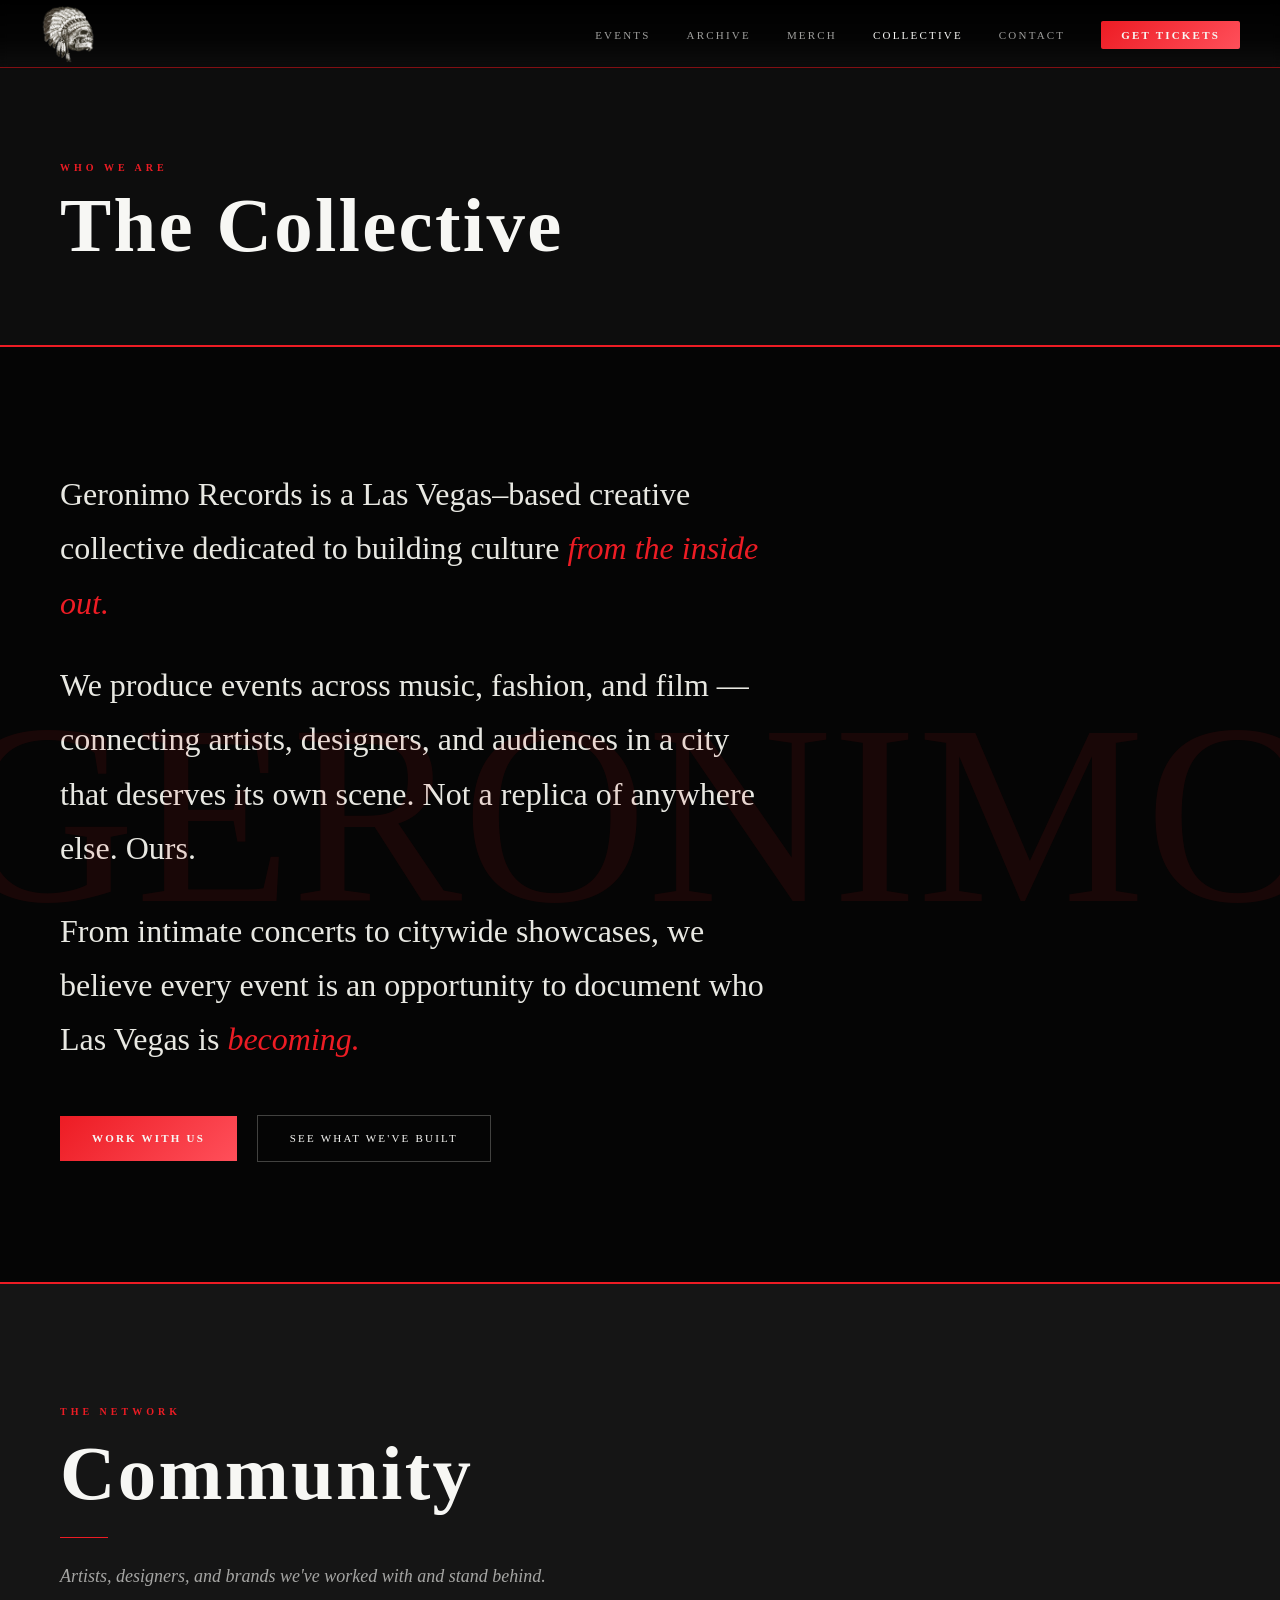
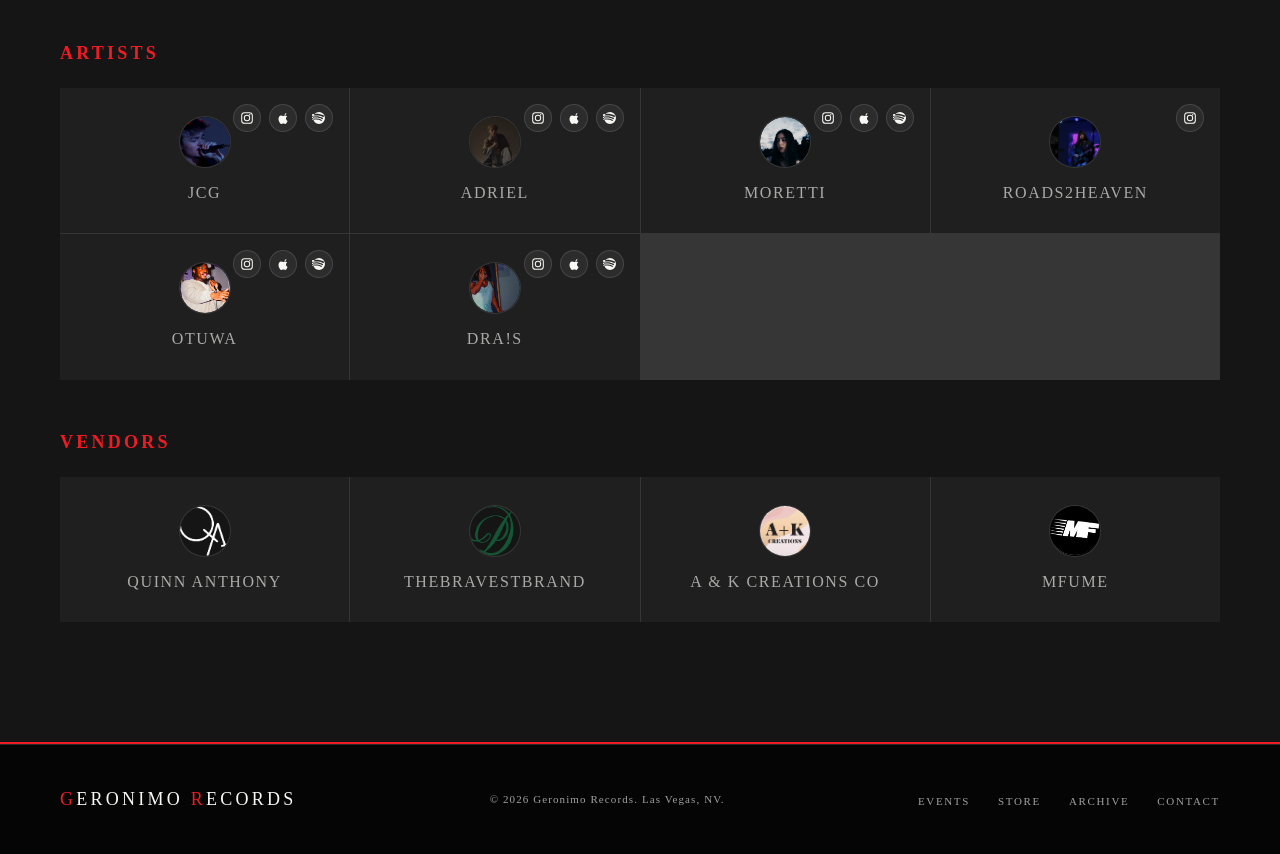
<file: collective.html>
<!DOCTYPE html>
<html lang="en">
<head>
  <meta charset="UTF-8" />
  <meta name="viewport" content="width=device-width, initial-scale=1.0" />
  <title>The Collective — Geronimo Records</title>
  <meta name="description" content="Meet the Geronimo Records collective — the Las Vegas creatives behind the events, the music, and the culture." />
  <link rel="canonical" href="https://geronimorecords.net/collective.html" />
  <link rel="stylesheet" href="css/style.css" />
  <style>
    /* Collective page extras */
    .manifesto {
      max-width: 720px;
    }

    .manifesto p {
      font-family: var(--font-editorial);
      font-size: clamp(22px, 3vw, 32px);
      line-height: 1.7;
      color: var(--cream);
      margin-bottom: 28px;
    }

    .manifesto p em {
      color: var(--gold);
      font-style: italic;
    }

    /* Partners / community section */
    .community-group {
      margin-top: 48px;
    }

    .community-subhead {
      font-family: var(--font-display);
      font-size: 18px;
      letter-spacing: 0.18em;
      text-transform: uppercase;
      color: var(--gold);
    }

    .partners-grid {
      display: grid;
      grid-template-columns: repeat(4, 1fr);
      gap: 1px;
      background: var(--border);
      margin-top: 20px;
    }

    .partner-cell {
      background: var(--card);
      padding: 28px 24px;
      display: flex;
      flex-direction: column;
      align-items: center;
      justify-content: center;
      text-decoration: none;
      color: var(--white);
      transition: background 0.2s;
    }

    .partner-cell:hover { background: #222; }

    .partner-avatar-sm {
      width: 52px;
      height: 52px;
      border-radius: 50%;
      background: var(--dark);
      border: 1px solid var(--border);
      display: flex;
      align-items: center;
      justify-content: center;
      font-family: var(--font-display);
      font-size: 16px;
      color: var(--gold);
      margin-bottom: 12px;
      overflow: hidden;
      transition: border-color 0.2s;
    }

    .partner-cell:hover .partner-avatar-sm { border-color: var(--gold); }

    .partner-avatar-sm img {
      width: 100%;
      height: 100%;
      display: block;
      object-fit: cover;
      object-position: center center;
      border-radius: 50%;
    }

    .partner-avatar-sm img.avatar-zoom-ak {
      transform: scale(1.28);
      transform-origin: center center;
    }

    .partner-avatar-sm img.avatar-zoom-mfume {
      transform: scale(1.42);
      transform-origin: center center;
      object-position: center 48%;
    }

    .partner-name {
      font-family: var(--font-display);
      font-size: 16px;
      letter-spacing: 0.1em;
      color: var(--muted);
      text-align: center;
      transition: color 0.2s;
    }

    .partner-cell:hover .partner-name { color: var(--white); }

    .artist-community-card {
      position: relative;
      align-items: center;
    }

    .partner-actions {
      position: absolute;
      top: 16px;
      right: 16px;
      display: flex;
      gap: 8px;
      z-index: 1;
    }

    .partner-action {
      width: 28px;
      height: 28px;
      border-radius: 999px;
      border: 1px solid rgba(255,255,255,0.12);
      background: rgba(255,255,255,0.06);
      color: var(--white);
      display: inline-flex;
      align-items: center;
      justify-content: center;
      text-decoration: none;
      transition: transform 0.2s ease, background 0.2s ease, border-color 0.2s ease;
    }

    .partner-action:hover {
      transform: translateY(-1px);
      background: rgba(255,255,255,0.12);
      border-color: var(--gold);
    }

    .partner-action svg {
      width: 14px;
      height: 14px;
      display: block;
      fill: currentColor;
    }

    @media (max-width: 900px) {
      .partners-grid { grid-template-columns: 1fr 1fr; }
    }
  </style>
</head>
<body class="collective-page">

  <!-- NAV -->
  <nav>
    <a class="nav-logo" href="index.html" aria-label="Geronimo Records home"><img src="logo gr.png" alt="Geronimo Records" /></a>
    <ul class="nav-links">
      <li><a href="events.html">Events</a></li>
      <li><a href="archive.html">Archive</a></li>
      <li><a href="merch.html">Merch</a></li>
      <li><a href="collective.html">Collective</a></li>
      <li><a href="contact.html">Contact</a></li>
      <li><a href="events.html" class="nav-cta">Get Tickets</a></li>
    </ul>
    <button class="nav-hamburger" aria-label="Toggle menu">
      <span></span><span></span><span></span>
    </button>
  </nav>
  <div class="nav-mobile">
    <a href="events.html">Events</a>
    <a href="archive.html">Archive</a>
    <a href="merch.html">Merch</a>
    <a href="collective.html">Collective</a>
    <a href="contact.html">Contact</a>
    <a href="events.html" class="nav-mobile-cta">Get Tickets</a>
  </div>

  <!-- PAGE HERO -->
  <div class="page-hero">
    <span class="section-label">Who We Are</span>
    <h1 class="section-title">The Collective</h1>
  </div>

  <!-- MANIFESTO -->
  <section style="background: var(--black); position:relative; overflow:hidden;">
    <div class="collective-bg-text">GERONIMO</div>
    <div class="manifesto">
      <p>Geronimo Records is a Las Vegas–based creative collective dedicated to building culture <em>from the inside out.</em></p>
      <p>We produce events across music, fashion, and film — connecting artists, designers, and audiences in a city that deserves its own scene. Not a replica of anywhere else. Ours.</p>
      <p>From intimate concerts to citywide showcases, we believe every event is an opportunity to document who Las Vegas is <em>becoming.</em></p>
    </div>
    <div style="margin-top:48px; position:relative; z-index:1;">
      <a href="contact.html" class="btn-primary">Work With Us</a>
      <a href="archive.html" class="btn-ghost" style="margin-left:16px;">See What We've Built</a>
    </div>
  </section>

  <!-- COMMUNITY / PARTNERS -->
  <section style="background: var(--dark);">
    <span class="section-label">The Network</span>
    <h2 class="section-title">Community</h2>
    <div class="section-divider"></div>
    <p style="font-family:var(--font-editorial); font-size:18px; font-style:italic; color:var(--muted); max-width:500px; margin-bottom:0;">Artists, designers, and brands we've worked with and stand behind.</p>
    <div class="community-group">
      <h3 class="community-subhead">Artists</h3>
      <div class="partners-grid">

        <!--
          HOW TO ADD PHOTOS:
          Replace <span> inside .partner-avatar-sm with:
          <img src="assets/images/artists/[name].jpg" alt="[Name]" />
        -->

        <div class="partner-cell artist-community-card">
          <div class="partner-actions">
            <a href="https://www.instagram.com/realjcg/" class="partner-action" target="_blank" rel="noopener" aria-label="JCG on Instagram">
              <svg viewBox="0 0 24 24" aria-hidden="true">
                <path d="M7.75 2h8.5A5.75 5.75 0 0 1 22 7.75v8.5A5.75 5.75 0 0 1 16.25 22h-8.5A5.75 5.75 0 0 1 2 16.25v-8.5A5.75 5.75 0 0 1 7.75 2Zm0 1.75A4 4 0 0 0 3.75 7.75v8.5a4 4 0 0 0 4 4h8.5a4 4 0 0 0 4-4v-8.5a4 4 0 0 0-4-4h-8.5Zm8.94 1.31a1.19 1.19 0 1 1 0 2.38 1.19 1.19 0 0 1 0-2.38ZM12 6.5A5.5 5.5 0 1 1 6.5 12 5.5 5.5 0 0 1 12 6.5Zm0 1.75A3.75 3.75 0 1 0 15.75 12 3.75 3.75 0 0 0 12 8.25Z"/>
              </svg>
            </a>
            <a href="https://music.apple.com/us/artist/jcg/1558262741" class="partner-action" target="_blank" rel="noopener" aria-label="JCG on Apple Music">
              <svg viewBox="0 0 24 24" aria-hidden="true">
                <path d="M17.85 3.5a3.62 3.62 0 0 1-.86 2.33 3.53 3.53 0 0 1-2.2 1.2 3.13 3.13 0 0 1 .88-2.24 3.74 3.74 0 0 1 2.18-1.29ZM19.8 17.33c-.42.97-.62 1.4-1.16 2.28-.75 1.22-1.82 2.74-3.15 2.75-1.18.01-1.49-.76-3.09-.75-1.6.01-1.95.77-3.14.76-1.33-.01-2.34-1.38-3.1-2.6C4.02 16.3 3.8 12.29 5.1 10.1c.92-1.55 2.37-2.46 3.74-2.46 1.39 0 2.27.77 3.42.77 1.12 0 1.8-.77 3.4-.77 1.21 0 2.5.66 3.42 1.8-3 1.65-2.52 6 .72 7.89Z"/>
              </svg>
            </a>
            <a href="https://open.spotify.com/artist/67vdtDFw84lDPEOPp3urU1?si=WhBXp98VRMidrmRb_JcuuQ" class="partner-action" target="_blank" rel="noopener" aria-label="JCG on Spotify">
              <svg viewBox="0 0 24 24" aria-hidden="true">
                <path d="M12 1.75a10.25 10.25 0 1 0 10.25 10.25A10.26 10.26 0 0 0 12 1.75Zm4.7 14.79a.98.98 0 0 1-1.34.33c-3.67-2.24-8.28-2.74-13.69-1.49a.98.98 0 1 1-.44-1.91c5.94-1.37 11.08-.79 15.15 1.69a.98.98 0 0 1 .32 1.38Zm1.91-3.11a1.22 1.22 0 0 1-1.67.41c-4.2-2.58-10.61-3.33-15.57-1.82a1.22 1.22 0 0 1-.71-2.34c5.67-1.72 12.72-.88 17.56 2.09a1.22 1.22 0 0 1 .39 1.66Zm.16-3.24C13.74 7.2 5.4 6.92.84 8.3A1.46 1.46 0 1 1 0 5.5c5.24-1.6 14.29-1.29 20.28 2.27a1.46 1.46 0 0 1-1.51 2.42Z"/>
              </svg>
            </a>
          </div>
          <div class="partner-avatar-sm"><img src="assets/images/community/JCG pfp.JPEG" alt="JCG" /></div>
          <div class="partner-name">JCG</div>
        </div>

        <div class="partner-cell artist-community-card">
          <div class="partner-actions">
            <a href="https://www.instagram.com/joey.adriel/" class="partner-action" target="_blank" rel="noopener" aria-label="ADRIEL on Instagram">
              <svg viewBox="0 0 24 24" aria-hidden="true">
                <path d="M7.75 2h8.5A5.75 5.75 0 0 1 22 7.75v8.5A5.75 5.75 0 0 1 16.25 22h-8.5A5.75 5.75 0 0 1 2 16.25v-8.5A5.75 5.75 0 0 1 7.75 2Zm0 1.75A4 4 0 0 0 3.75 7.75v8.5a4 4 0 0 0 4 4h8.5a4 4 0 0 0 4-4v-8.5a4 4 0 0 0-4-4h-8.5Zm8.94 1.31a1.19 1.19 0 1 1 0 2.38 1.19 1.19 0 0 1 0-2.38ZM12 6.5A5.5 5.5 0 1 1 6.5 12 5.5 5.5 0 0 1 12 6.5Zm0 1.75A3.75 3.75 0 1 0 15.75 12 3.75 3.75 0 0 0 12 8.25Z"/>
              </svg>
            </a>
            <a href="https://music.apple.com/us/artist/adriel/1557367953" class="partner-action" target="_blank" rel="noopener" aria-label="ADRIEL on Apple Music">
              <svg viewBox="0 0 24 24" aria-hidden="true">
                <path d="M17.85 3.5a3.62 3.62 0 0 1-.86 2.33 3.53 3.53 0 0 1-2.2 1.2 3.13 3.13 0 0 1 .88-2.24 3.74 3.74 0 0 1 2.18-1.29ZM19.8 17.33c-.42.97-.62 1.4-1.16 2.28-.75 1.22-1.82 2.74-3.15 2.75-1.18.01-1.49-.76-3.09-.75-1.6.01-1.95.77-3.14.76-1.33-.01-2.34-1.38-3.1-2.6C4.02 16.3 3.8 12.29 5.1 10.1c.92-1.55 2.37-2.46 3.74-2.46 1.39 0 2.27.77 3.42.77 1.12 0 1.8-.77 3.4-.77 1.21 0 2.5.66 3.42 1.8-3 1.65-2.52 6 .72 7.89Z"/>
              </svg>
            </a>
            <a href="https://open.spotify.com/artist/0WZ9Vyc2aKrtfyBafAXgyo?si=EM3JgRD0R2-P6kjhpZiQrA" class="partner-action" target="_blank" rel="noopener" aria-label="ADRIEL on Spotify">
              <svg viewBox="0 0 24 24" aria-hidden="true">
                <path d="M12 1.75a10.25 10.25 0 1 0 10.25 10.25A10.26 10.26 0 0 0 12 1.75Zm4.7 14.79a.98.98 0 0 1-1.34.33c-3.67-2.24-8.28-2.74-13.69-1.49a.98.98 0 1 1-.44-1.91c5.94-1.37 11.08-.79 15.15 1.69a.98.98 0 0 1 .32 1.38Zm1.91-3.11a1.22 1.22 0 0 1-1.67.41c-4.2-2.58-10.61-3.33-15.57-1.82a1.22 1.22 0 0 1-.71-2.34c5.67-1.72 12.72-.88 17.56 2.09a1.22 1.22 0 0 1 .39 1.66Zm.16-3.24C13.74 7.2 5.4 6.92.84 8.3A1.46 1.46 0 1 1 0 5.5c5.24-1.6 14.29-1.29 20.28 2.27a1.46 1.46 0 0 1-1.51 2.42Z"/>
              </svg>
            </a>
          </div>
          <div class="partner-avatar-sm"><img src="assets/images/community/IMG_8153.jpeg" alt="ADRIEL" /></div>
          <div class="partner-name">ADRIEL</div>
        </div>

        <div class="partner-cell artist-community-card">
          <div class="partner-actions">
            <a href="https://www.instagram.com/itismemoretti/" class="partner-action" target="_blank" rel="noopener" aria-label="MORETTI on Instagram">
              <svg viewBox="0 0 24 24" aria-hidden="true">
                <path d="M7.75 2h8.5A5.75 5.75 0 0 1 22 7.75v8.5A5.75 5.75 0 0 1 16.25 22h-8.5A5.75 5.75 0 0 1 2 16.25v-8.5A5.75 5.75 0 0 1 7.75 2Zm0 1.75A4 4 0 0 0 3.75 7.75v8.5a4 4 0 0 0 4 4h8.5a4 4 0 0 0 4-4v-8.5a4 4 0 0 0-4-4h-8.5Zm8.94 1.31a1.19 1.19 0 1 1 0 2.38 1.19 1.19 0 0 1 0-2.38ZM12 6.5A5.5 5.5 0 1 1 6.5 12 5.5 5.5 0 0 1 12 6.5Zm0 1.75A3.75 3.75 0 1 0 15.75 12 3.75 3.75 0 0 0 12 8.25Z"/>
              </svg>
            </a>
            <a href="https://music.apple.com/us/artist/moretti/1612737579" class="partner-action" target="_blank" rel="noopener" aria-label="MORETTI on Apple Music">
              <svg viewBox="0 0 24 24" aria-hidden="true">
                <path d="M17.85 3.5a3.62 3.62 0 0 1-.86 2.33 3.53 3.53 0 0 1-2.2 1.2 3.13 3.13 0 0 1 .88-2.24 3.74 3.74 0 0 1 2.18-1.29ZM19.8 17.33c-.42.97-.62 1.4-1.16 2.28-.75 1.22-1.82 2.74-3.15 2.75-1.18.01-1.49-.76-3.09-.75-1.6.01-1.95.77-3.14.76-1.33-.01-2.34-1.38-3.1-2.6C4.02 16.3 3.8 12.29 5.1 10.1c.92-1.55 2.37-2.46 3.74-2.46 1.39 0 2.27.77 3.42.77 1.12 0 1.8-.77 3.4-.77 1.21 0 2.5.66 3.42 1.8-3 1.65-2.52 6 .72 7.89Z"/>
              </svg>
            </a>
            <a href="https://open.spotify.com/artist/4yNWeQQjSrGDZkIkyEymel?si=m9zXF6aVR9GJz9Uvqntlyw" class="partner-action" target="_blank" rel="noopener" aria-label="MORETTI on Spotify">
              <svg viewBox="0 0 24 24" aria-hidden="true">
                <path d="M12 1.75a10.25 10.25 0 1 0 10.25 10.25A10.26 10.26 0 0 0 12 1.75Zm4.7 14.79a.98.98 0 0 1-1.34.33c-3.67-2.24-8.28-2.74-13.69-1.49a.98.98 0 1 1-.44-1.91c5.94-1.37 11.08-.79 15.15 1.69a.98.98 0 0 1 .32 1.38Zm1.91-3.11a1.22 1.22 0 0 1-1.67.41c-4.2-2.58-10.61-3.33-15.57-1.82a1.22 1.22 0 0 1-.71-2.34c5.67-1.72 12.72-.88 17.56 2.09a1.22 1.22 0 0 1 .39 1.66Zm.16-3.24C13.74 7.2 5.4 6.92.84 8.3A1.46 1.46 0 1 1 0 5.5c5.24-1.6 14.29-1.29 20.28 2.27a1.46 1.46 0 0 1-1.51 2.42Z"/>
              </svg>
            </a>
          </div>
          <div class="partner-avatar-sm"><img src="assets/images/community/Screenshot 2026-04-07 at 1.26.57 PM.png" alt="MORETTI" /></div>
          <div class="partner-name">MORETTI</div>
        </div>

        <div class="partner-cell artist-community-card">
          <div class="partner-actions">
            <a href="https://www.instagram.com/roads2heavenn/" class="partner-action" target="_blank" rel="noopener" aria-label="ROADS2HEAVEN on Instagram">
              <svg viewBox="0 0 24 24" aria-hidden="true">
                <path d="M7.75 2h8.5A5.75 5.75 0 0 1 22 7.75v8.5A5.75 5.75 0 0 1 16.25 22h-8.5A5.75 5.75 0 0 1 2 16.25v-8.5A5.75 5.75 0 0 1 7.75 2Zm0 1.75A4 4 0 0 0 3.75 7.75v8.5a4 4 0 0 0 4 4h8.5a4 4 0 0 0 4-4v-8.5a4 4 0 0 0-4-4h-8.5Zm8.94 1.31a1.19 1.19 0 1 1 0 2.38 1.19 1.19 0 0 1 0-2.38ZM12 6.5A5.5 5.5 0 1 1 6.5 12 5.5 5.5 0 0 1 12 6.5Zm0 1.75A3.75 3.75 0 1 0 15.75 12 3.75 3.75 0 0 0 12 8.25Z"/>
              </svg>
            </a>
          </div>
          <div class="partner-avatar-sm"><img src="assets/images/community/photo 10 pp.JPG" alt="ROADS2HEAVEN" /></div>
          <div class="partner-name">ROADS2HEAVEN</div>
        </div>

        <div class="partner-cell artist-community-card">
          <div class="partner-actions">
            <a href="https://www.instagram.com/otuwa_/" class="partner-action" target="_blank" rel="noopener" aria-label="OTUWA on Instagram">
              <svg viewBox="0 0 24 24" aria-hidden="true">
                <path d="M7.75 2h8.5A5.75 5.75 0 0 1 22 7.75v8.5A5.75 5.75 0 0 1 16.25 22h-8.5A5.75 5.75 0 0 1 2 16.25v-8.5A5.75 5.75 0 0 1 7.75 2Zm0 1.75A4 4 0 0 0 3.75 7.75v8.5a4 4 0 0 0 4 4h8.5a4 4 0 0 0 4-4v-8.5a4 4 0 0 0-4-4h-8.5Zm8.94 1.31a1.19 1.19 0 1 1 0 2.38 1.19 1.19 0 0 1 0-2.38ZM12 6.5A5.5 5.5 0 1 1 6.5 12 5.5 5.5 0 0 1 12 6.5Zm0 1.75A3.75 3.75 0 1 0 15.75 12 3.75 3.75 0 0 0 12 8.25Z"/>
              </svg>
            </a>
            <a href="https://music.apple.com/us/artist/otuwa/1683077942" class="partner-action" target="_blank" rel="noopener" aria-label="OTUWA on Apple Music">
              <svg viewBox="0 0 24 24" aria-hidden="true">
                <path d="M17.85 3.5a3.62 3.62 0 0 1-.86 2.33 3.53 3.53 0 0 1-2.2 1.2 3.13 3.13 0 0 1 .88-2.24 3.74 3.74 0 0 1 2.18-1.29ZM19.8 17.33c-.42.97-.62 1.4-1.16 2.28-.75 1.22-1.82 2.74-3.15 2.75-1.18.01-1.49-.76-3.09-.75-1.6.01-1.95.77-3.14.76-1.33-.01-2.34-1.38-3.1-2.6C4.02 16.3 3.8 12.29 5.1 10.1c.92-1.55 2.37-2.46 3.74-2.46 1.39 0 2.27.77 3.42.77 1.12 0 1.8-.77 3.4-.77 1.21 0 2.5.66 3.42 1.8-3 1.65-2.52 6 .72 7.89Z"/>
              </svg>
            </a>
            <a href="https://open.spotify.com/artist/7o6wreoYsDFsm6R4LMt3Kp?si=sUIuWqbJRKqfuw-Di6C-ow" class="partner-action" target="_blank" rel="noopener" aria-label="OTUWA on Spotify">
              <svg viewBox="0 0 24 24" aria-hidden="true">
                <path d="M12 1.75a10.25 10.25 0 1 0 10.25 10.25A10.26 10.26 0 0 0 12 1.75Zm4.7 14.79a.98.98 0 0 1-1.34.33c-3.67-2.24-8.28-2.74-13.69-1.49a.98.98 0 1 1-.44-1.91c5.94-1.37 11.08-.79 15.15 1.69a.98.98 0 0 1 .32 1.38Zm1.91-3.11a1.22 1.22 0 0 1-1.67.41c-4.2-2.58-10.61-3.33-15.57-1.82a1.22 1.22 0 0 1-.71-2.34c5.67-1.72 12.72-.88 17.56 2.09a1.22 1.22 0 0 1 .39 1.66Zm.16-3.24C13.74 7.2 5.4 6.92.84 8.3A1.46 1.46 0 1 1 0 5.5c5.24-1.6 14.29-1.29 20.28 2.27a1.46 1.46 0 0 1-1.51 2.42Z"/>
              </svg>
            </a>
          </div>
          <div class="partner-avatar-sm"><img src="assets/images/community/photo-8 nb.JPEG" alt="OTUWA" /></div>
          <div class="partner-name">OTUWA</div>
        </div>

        <div class="partner-cell artist-community-card">
          <div class="partner-actions">
            <a href="https://www.instagram.com/drais20o4/" class="partner-action" target="_blank" rel="noopener" aria-label="DRA!S on Instagram">
              <svg viewBox="0 0 24 24" aria-hidden="true">
                <path d="M7.75 2h8.5A5.75 5.75 0 0 1 22 7.75v8.5A5.75 5.75 0 0 1 16.25 22h-8.5A5.75 5.75 0 0 1 2 16.25v-8.5A5.75 5.75 0 0 1 7.75 2Zm0 1.75A4 4 0 0 0 3.75 7.75v8.5a4 4 0 0 0 4 4h8.5a4 4 0 0 0 4-4v-8.5a4 4 0 0 0-4-4h-8.5Zm8.94 1.31a1.19 1.19 0 1 1 0 2.38 1.19 1.19 0 0 1 0-2.38ZM12 6.5A5.5 5.5 0 1 1 6.5 12 5.5 5.5 0 0 1 12 6.5Zm0 1.75A3.75 3.75 0 1 0 15.75 12 3.75 3.75 0 0 0 12 8.25Z"/>
              </svg>
            </a>
            <a href="https://music.apple.com/us/artist/dra-s/1684566661" class="partner-action" target="_blank" rel="noopener" aria-label="DRA!S on Apple Music">
              <svg viewBox="0 0 24 24" aria-hidden="true">
                <path d="M17.85 3.5a3.62 3.62 0 0 1-.86 2.33 3.53 3.53 0 0 1-2.2 1.2 3.13 3.13 0 0 1 .88-2.24 3.74 3.74 0 0 1 2.18-1.29ZM19.8 17.33c-.42.97-.62 1.4-1.16 2.28-.75 1.22-1.82 2.74-3.15 2.75-1.18.01-1.49-.76-3.09-.75-1.6.01-1.95.77-3.14.76-1.33-.01-2.34-1.38-3.1-2.6C4.02 16.3 3.8 12.29 5.1 10.1c.92-1.55 2.37-2.46 3.74-2.46 1.39 0 2.27.77 3.42.77 1.12 0 1.8-.77 3.4-.77 1.21 0 2.5.66 3.42 1.8-3 1.65-2.52 6 .72 7.89Z"/>
              </svg>
            </a>
            <a href="https://open.spotify.com/artist/5fWLVo9kFIiq2dlBtxTSXU?si=C05B7eVBTiSa-7P8CvTIvw" class="partner-action" target="_blank" rel="noopener" aria-label="DRA!S on Spotify">
              <svg viewBox="0 0 24 24" aria-hidden="true">
                <path d="M12 1.75a10.25 10.25 0 1 0 10.25 10.25A10.26 10.26 0 0 0 12 1.75Zm4.7 14.79a.98.98 0 0 1-1.34.33c-3.67-2.24-8.28-2.74-13.69-1.49a.98.98 0 1 1-.44-1.91c5.94-1.37 11.08-.79 15.15 1.69a.98.98 0 0 1 .32 1.38Zm1.91-3.11a1.22 1.22 0 0 1-1.67.41c-4.2-2.58-10.61-3.33-15.57-1.82a1.22 1.22 0 0 1-.71-2.34c5.67-1.72 12.72-.88 17.56 2.09a1.22 1.22 0 0 1 .39 1.66Zm.16-3.24C13.74 7.2 5.4 6.92.84 8.3A1.46 1.46 0 1 1 0 5.5c5.24-1.6 14.29-1.29 20.28 2.27a1.46 1.46 0 0 1-1.51 2.42Z"/>
              </svg>
            </a>
          </div>
          <div class="partner-avatar-sm"><img src="assets/images/community/photo-10 nb.JPEG" alt="DRA!S" /></div>
          <div class="partner-name">DRA!S</div>
        </div>
      </div>
    </div>

    <div class="community-group">
      <h3 class="community-subhead">Vendors</h3>
      <div class="partners-grid">
        <a href="https://quinnanthony.shop/" class="partner-cell" target="_blank" rel="noopener">
          <div class="partner-avatar-sm"><img src="assets/images/community/IMG_4110.PNG" alt="QUINN ANTHONY" /></div>
          <div class="partner-name">QUINN ANTHONY</div>
        </a>

        <a href="https://www.instagram.com/thebravestbrand/" class="partner-cell" target="_blank" rel="noopener">
          <div class="partner-avatar-sm"><img src="assets/images/community/DP Hat Front Print 2.png" alt="THEBRAVESTBRAND" /></div>
          <div class="partner-name">THEBRAVESTBRAND</div>
        </a>

        <a href="https://www.instagram.com/theakcreationsco?igsh=MXAycW1sanFrcmYyYw==" class="partner-cell" target="_blank" rel="noopener">
          <div class="partner-avatar-sm"><img class="avatar-zoom-ak" src="assets/images/community/Untitled design (2).png" alt="A &amp; K CREATIONS CO" /></div>
          <div class="partner-name">A &amp; K CREATIONS CO</div>
        </a>

        <a href="https://mfumeapparel.co/?utm_source=ig&utm_medium=social&utm_content=link_in_bio&fbclid=PAZnRzaAQ75wpleHRuA2FlbQIxMQBzcnRjBmFwcF9pZA8xMjQwMjQ1NzQyODc0MTQAAachS0lrEmdiPV5GLejVnOkBWLB7NlSVc3FO_kH6mlS0XgQJ6EusAcYsAUl7fw_aem_aCoXlyMjauRDaLHVq-2WCw" class="partner-cell" target="_blank" rel="noopener">
          <div class="partner-avatar-sm"><img class="avatar-zoom-mfume" src="assets/images/community/Untitled design (3).png" alt="MFUME" /></div>
          <div class="partner-name">MFUME</div>
        </a>
      </div>
    </div>
  </section>

  <!-- FOOTER -->
  <footer>
    <a class="footer-logo" href="index.html"><span>G</span>ERONIMO <span>R</span>ECORDS</a>
    <p class="footer-copy">© 2026 Geronimo Records. Las Vegas, NV.</p>
    <ul class="footer-links">
      <li><a href="events.html">Events</a></li>
      <li><a href="merch.html">Store</a></li>
      <li><a href="archive.html">Archive</a></li>
      <li><a href="contact.html">Contact</a></li>
    </ul>
  </footer>

  <script src="js/main.js"></script>
</body>
</html>
</file>
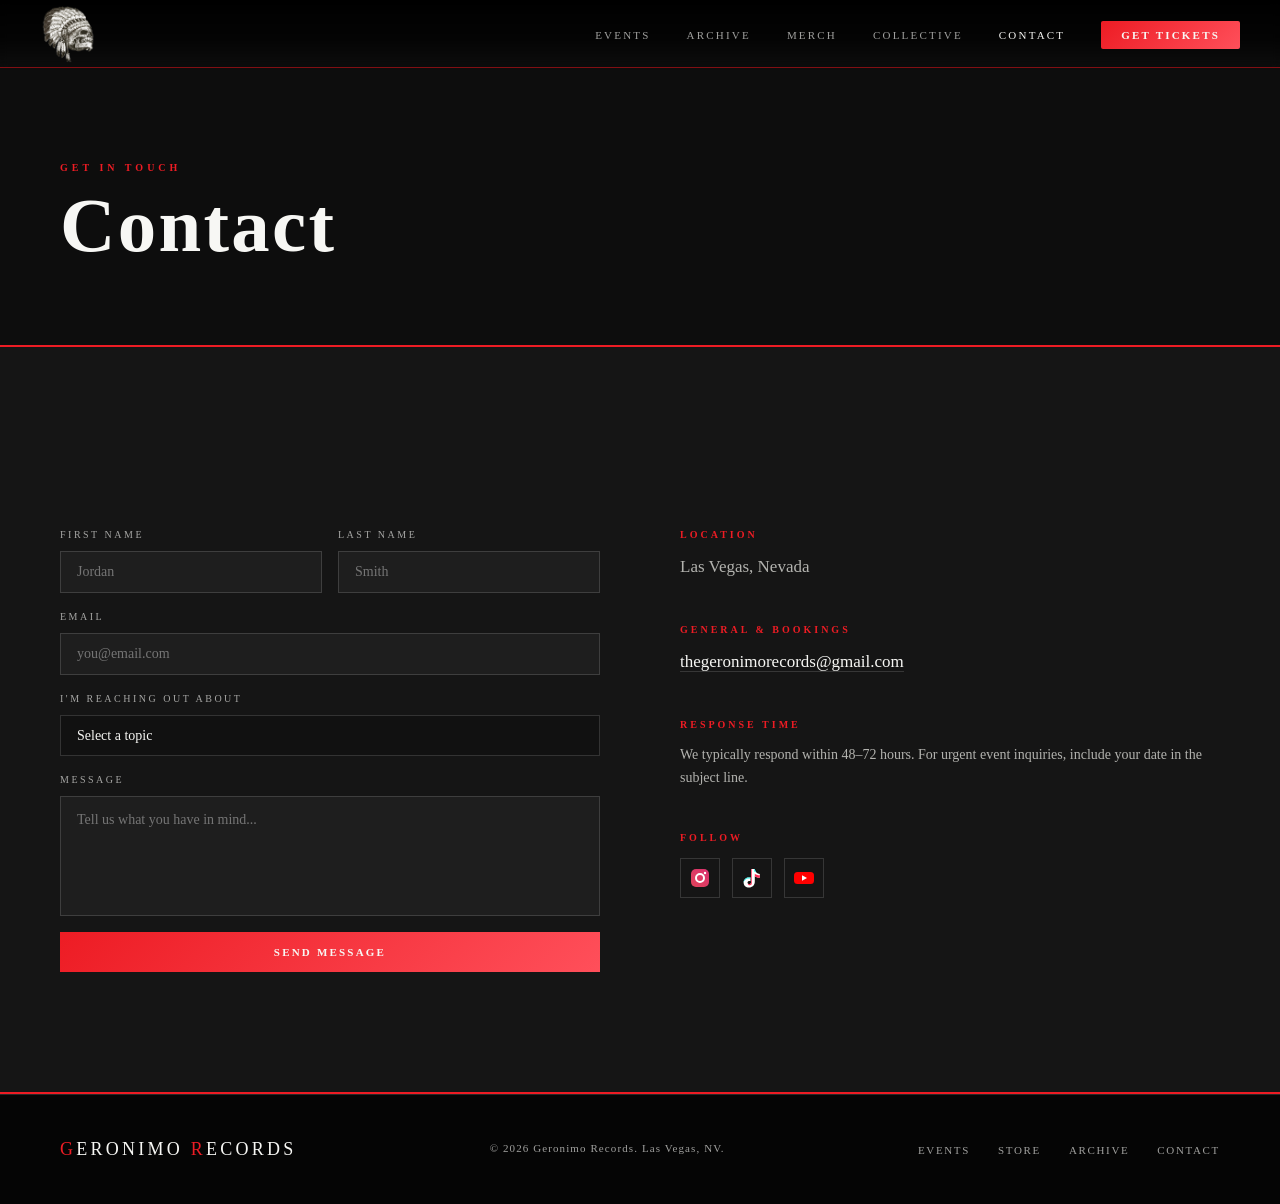
<file: contact.html>
<!doctype html>
<html lang="en">
  <head>
    <meta charset="UTF-8" />
    <meta name="viewport" content="width=device-width, initial-scale=1.0" />
    <title>Contact — Geronimo Records</title>
    <meta
      name="description"
      content="Get in touch with Geronimo Records for bookings, press, sponsorships, and general inquiries."
    />
    <link rel="canonical" href="https://geronimorecords.net/contact.html" />
    <link rel="stylesheet" href="css/style.css" />
  </head>
  <body class="contact-page">
    <!-- NAV -->
    <nav>
      <a class="nav-logo" href="index.html" aria-label="Geronimo Records home">
        <img src="logo gr.png" alt="Geronimo Records" />
      </a>
      <ul class="nav-links">
        <li><a href="events.html">Events</a></li>
        <li><a href="archive.html">Archive</a></li>
        <li><a href="merch.html">Merch</a></li>
        <li><a href="collective.html">Collective</a></li>
        <li><a href="contact.html">Contact</a></li>
      <li><a href="events.html" class="nav-cta">Get Tickets</a></li>
      </ul>
      <button class="nav-hamburger" aria-label="Toggle menu">
        <span></span><span></span><span></span>
      </button>
    </nav>
    <div class="nav-mobile">
      <a href="events.html">Events</a>
      <a href="archive.html">Archive</a>
      <a href="merch.html">Merch</a>
      <a href="collective.html">Collective</a>
      <a href="contact.html">Contact</a>
    <a href="events.html" class="nav-mobile-cta">Get Tickets</a>
  </div>

    <!-- PAGE HERO -->
    <div class="page-hero">
      <span class="section-label">Get in Touch</span>
      <h1 class="section-title">Contact</h1>
    </div>

    <!-- CONTACT SECTION -->
    <section style="background: var(--dark)">
      <!--
    ━━━━━━━━━━━━━━━━━━━━━━━━━━━━━━━━━━━━━━━━━━━━━━━━━━━━━━━━━━━━
    FORMSPREE SETUP — sends form submissions to designated email
    ━━━━━━━━━━━━━━━━━━━━━━━━━━━━━━━━━━━━━━━━━━━━━━━━━━━━━━━━━━━━
    STEP 1: Go to formspree.io and create a free account
    STEP 2: Click "New Form" → name it "Geronimo Records Contact"
    STEP 3: Set the notification email to: thegeronimorecords@gmail.com
    STEP 4: Copy your form's unique endpoint URL
             (looks like: https://formspree.io/f/xyzabcde)
    STEP 5: Replace YOUR_FORMSPREE_ID below with your form ID
             (just the 8-character code after /f/)
    ━━━━━━━━━━━━━━━━━━━━━━━━━━━━━━━━━━━━━━━━━━━━━━━━━━━━━━━━━━━━
    -->

      <div class="contact-grid">
        <!-- CONTACT FORM -->
        <form
          class="contact-form"
          action="https://formspree.io/f/YOUR_FORMSPREE_ID"
          method="POST"
        >
          <!-- Hidden field so Formspree knows the reply-to address -->
          <input
            type="hidden"
            name="_subject"
            value="New message — Geronimo Records"
          />

          <div class="form-row">
            <div class="form-group">
              <label for="first-name">First Name</label>
              <input
                type="text"
                id="first-name"
                name="first_name"
                placeholder="Jordan"
                required
              />
            </div>
            <div class="form-group">
              <label for="last-name">Last Name</label>
              <input
                type="text"
                id="last-name"
                name="last_name"
                placeholder="Smith"
              />
            </div>
          </div>

          <div class="form-group">
            <label for="email">Email</label>
            <input
              type="email"
              id="email"
              name="email"
              placeholder="you@email.com"
              required
            />
          </div>

          <div class="form-group">
            <label for="topic">I'm Reaching Out About</label>
            <select id="topic" name="topic">
              <option value="">Select a topic</option>
              <option value="performing">Performing at an Event</option>
              <option value="sponsorship">Sponsorship / Partnership</option>
              <option value="vendor">Vendor / Designer Booth</option>
              <option value="press">Press / Media</option>
              <option value="general">General Inquiry</option>
            </select>
          </div>

          <div class="form-group">
            <label for="message">Message</label>
            <textarea
              id="message"
              name="message"
              placeholder="Tell us what you have in mind..."
              required
            ></textarea>
          </div>

          <!-- Honeypot field to block spam (hidden from real users) -->
          <input type="text" name="_gotcha" style="display: none" />

          <button type="submit" class="btn-primary">Send Message</button>
          <div class="form-success">
            Message received. We'll be in touch soon.
          </div>
        </form>

        <!-- CONTACT INFO -->
        <div class="contact-info">
          <div class="contact-block">
            <span class="contact-block-label">Location</span>
            <p>
              Las Vegas, Nevada
            </p>
          </div>

          <div class="contact-block">
            <span class="contact-block-label">General &amp; Bookings</span>
            <p>
              <a href="mailto:thegeronimorecords@gmail.com"
                >thegeronimorecords@gmail.com</a
              >
            </p>
          </div>

          <div class="contact-block">
            <span class="contact-block-label">Response Time</span>
            <p style="font-size: 14px">
              We typically respond within 48–72 hours. For urgent event
              inquiries, include your date in the subject line.
            </p>
          </div>

          <div class="contact-block">
            <span class="contact-block-label">Follow</span>
            <div class="social-links">
              <a
                href="https://www.instagram.com/geronimo.records/"
                class="social-link"
                target="_blank"
                rel="noopener"
                aria-label="Instagram"
                >
                <svg viewBox="0 0 24 24" aria-hidden="true" focusable="false">
                  <defs>
                    <linearGradient id="instagram-gradient" x1="3" y1="21" x2="21" y2="3">
                      <stop offset="0" stop-color="#feda75" />
                      <stop offset="0.3" stop-color="#fa7e1e" />
                      <stop offset="0.55" stop-color="#d62976" />
                      <stop offset="0.8" stop-color="#962fbf" />
                      <stop offset="1" stop-color="#4f5bd5" />
                    </linearGradient>
                  </defs>
                  <rect x="3" y="3" width="18" height="18" rx="5" fill="url(#instagram-gradient)" />
                  <circle cx="12" cy="12" r="4" fill="none" stroke="#fff" stroke-width="2" />
                  <circle cx="17" cy="7" r="1.2" fill="#fff" />
                </svg>
              </a
              >
              <a
                href="https://www.tiktok.com/@geronimo.records?_r=1&_t=ZT-95MSirY7QYY"
                class="social-link"
                target="_blank"
                rel="noopener"
                aria-label="TikTok"
                >
                <svg viewBox="0 0 24 24" aria-hidden="true" focusable="false">
                  <path d="M14.8 3c.4 3 2.1 4.8 5 5.1v3.7c-1.8.1-3.5-.5-5-1.5v5.5c0 3.4-2.4 5.8-5.8 5.8-3.1 0-5.4-2.1-5.4-5.1 0-3.2 2.5-5.3 6-5.1.3 0 .6.1.9.1v3.8c-.3-.1-.6-.2-1-.2-1.2 0-2 .6-2 1.5s.7 1.5 1.7 1.5c1.2 0 1.9-.7 1.9-2.2V3h3.7z" fill="#fff" />
                  <path d="M14.8 3c.2 1.5.7 2.7 1.5 3.5-.7-.2-1.4-.5-2.1-1V3h.6zM9.6 11.4c.3 0 .6.1.9.1v1.2c-.3-.1-.6-.1-.9-.1-3.5-.2-6 1.9-6 5.1v-1.2c0-3.2 2.5-5.3 6-5.1z" fill="#25f4ee" />
                  <path d="M19.8 8.1v1.2c-1.8.1-3.5-.5-5-1.5v2.5c1.5 1 3.2 1.6 5 1.5V8.1zM11.1 15.9c0 1.5-.7 2.2-1.9 2.2-.7 0-1.2-.3-1.5-.7.2 1 1 1.9 2.2 1.9 1.2 0 1.9-.7 1.9-2.2V3h-.7v12.9z" fill="#fe2c55" />
                </svg>
              </a
              >
              <a
                href="https://www.youtube.com/@geronimo.records"
                class="social-link"
                target="_blank"
                rel="noopener"
                aria-label="YouTube"
                >
                <svg viewBox="0 0 24 24" aria-hidden="true" focusable="false">
                  <rect x="2" y="6" width="20" height="12" rx="3.5" fill="#ff0000" />
                  <path d="M10 9.2v5.6l5-2.8-5-2.8z" fill="#fff" />
                </svg>
              </a
              >
            </div>
          </div>
        </div>
      </div>
    </section>

    <!-- FOOTER -->
    <footer>
      <a class="footer-logo" href="index.html"
        ><span>G</span>ERONIMO <span>R</span>ECORDS</a
      >
      <p class="footer-copy">© 2026 Geronimo Records. Las Vegas, NV.</p>
      <ul class="footer-links">
        <li><a href="events.html">Events</a></li>
        <li><a href="merch.html">Store</a></li>
        <li><a href="archive.html">Archive</a></li>
        <li><a href="contact.html">Contact</a></li>
      </ul>
    </footer>

    <script src="js/main.js"></script>
  </body>
</html>
</file>
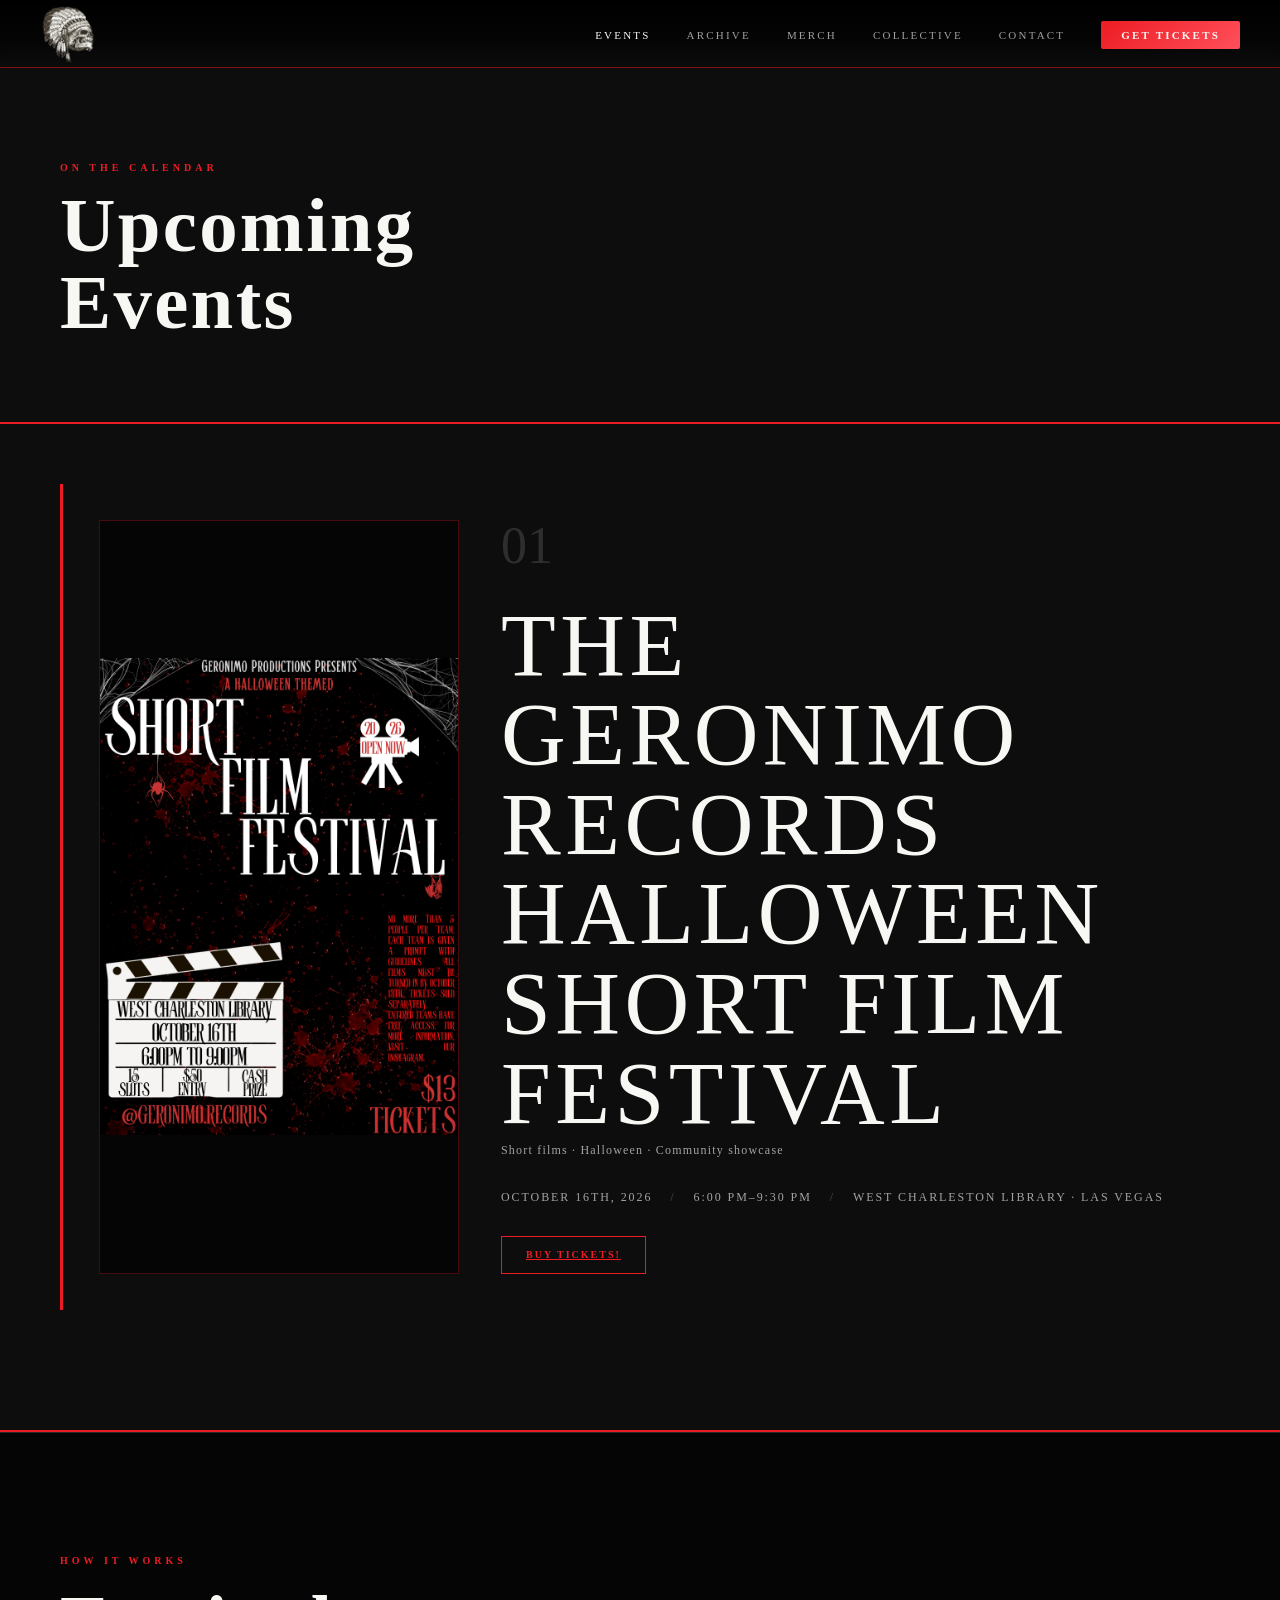
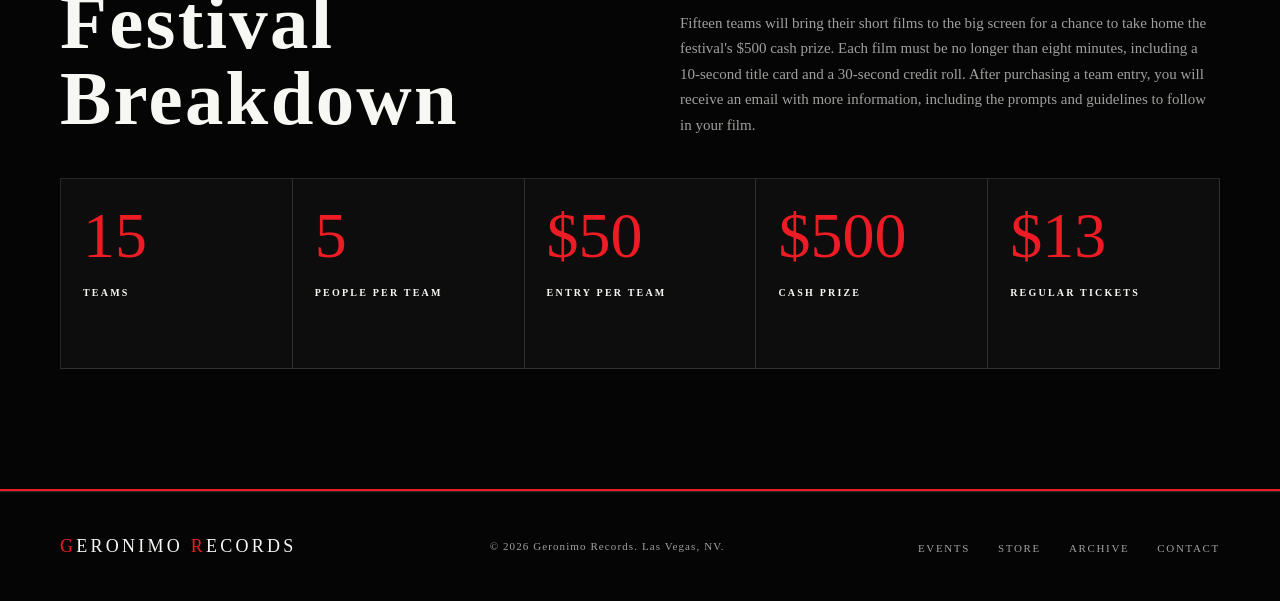
<file: events.html>
<!DOCTYPE html>
<html lang="en">
<head>
  <meta charset="UTF-8" />
  <meta name="viewport" content="width=device-width, initial-scale=1.0" />
  <title>Events — Geronimo Records</title>
  <meta name="description" content="Upcoming concerts, fashion shows, film festivals, and events from Geronimo Records in Las Vegas." />
  <link rel="canonical" href="https://geronimorecords.net/events.html" />
  <link rel="stylesheet" href="css/style.css" />
  <style>
    .archive-preview-grid {
      display: grid;
      grid-template-columns: repeat(3, minmax(0, 1fr));
      gap: 16px;
      margin-top: 40px;
    }

    .archive-preview-card {
      position: relative;
      display: block;
      aspect-ratio: 4 / 5;
      overflow: hidden;
      border: 1px solid var(--border);
      background: var(--card);
      text-decoration: none;
    }

    .archive-preview-card img {
      width: 100%;
      height: 100%;
      object-fit: cover;
      transition: transform 0.45s ease;
    }

    .archive-preview-card:hover img {
      transform: scale(1.03);
    }

    .archive-preview-card::after {
      content: "";
      position: absolute;
      inset: 0;
      background: linear-gradient(180deg, rgba(8,8,8,0.08) 0%, rgba(8,8,8,0.75) 100%);
    }

    .archive-preview-placeholder {
      display: none;
      position: absolute;
      inset: 0;
      width: 100%;
      height: 100%;
      align-items: center;
      justify-content: center;
      font-family: var(--font-display);
      font-size: 12px;
      letter-spacing: 0.24em;
      color: rgba(237,28,36,0.4);
      border: 1px dashed rgba(237,28,36,0.18);
      background: rgba(8,8,8,0.55);
    }

    .archive-preview-caption {
      position: absolute;
      left: 0;
      right: 0;
      bottom: 0;
      z-index: 1;
      padding: 18px 18px 16px;
    }

    .archive-preview-label {
      display: block;
      font-size: 9px;
      letter-spacing: 0.3em;
      text-transform: uppercase;
      color: var(--gold);
      font-weight: 600;
      margin-bottom: 8px;
    }

    .archive-preview-name {
      font-family: var(--font-display);
      font-size: 26px;
      letter-spacing: 0.05em;
      color: var(--white);
    }

    .festival-breakdown {
      background: var(--black);
      border-top: 1px solid var(--border);
    }

    .festival-breakdown-header {
      display: flex;
      align-items: end;
      justify-content: space-between;
      gap: 32px;
      margin-bottom: 40px;
    }

    .festival-breakdown-copy {
      max-width: 540px;
      color: var(--muted);
      line-height: 1.7;
    }

    .festival-breakdown-grid {
      display: grid;
      grid-template-columns: repeat(5, minmax(0, 1fr));
      border-top: 1px solid var(--border);
      border-left: 1px solid var(--border);
    }

    .festival-breakdown-item {
      min-height: 190px;
      padding: 28px 22px;
      border-right: 1px solid var(--border);
      border-bottom: 1px solid var(--border);
      background: var(--off-black);
    }

    .festival-breakdown-value {
      display: block;
      margin-bottom: 14px;
      font-family: var(--font-display);
      font-size: clamp(42px, 5vw, 72px);
      line-height: 0.9;
      color: var(--gold);
    }

    .festival-breakdown-label {
      font-size: 10px;
      font-weight: 600;
      letter-spacing: 0.22em;
      line-height: 1.5;
      text-transform: uppercase;
      color: var(--white);
    }

    @media (max-width: 900px) {
      .archive-preview-grid {
        grid-template-columns: 1fr;
      }

      .festival-breakdown-header {
        align-items: flex-start;
        flex-direction: column;
      }

      .festival-breakdown-grid {
        grid-template-columns: repeat(2, minmax(0, 1fr));
      }
    }

    @media (max-width: 520px) {
      .festival-breakdown-grid {
        grid-template-columns: 1fr;
      }

      .festival-breakdown-item {
        min-height: 145px;
      }
    }
  </style>
</head>
<body class="events-page">

  <!-- NAV -->
  <nav>
    <a class="nav-logo" href="index.html" aria-label="Geronimo Records home"><img src="logo gr.png" alt="Geronimo Records" /></a>
    <ul class="nav-links">
      <li><a href="events.html" class="active">Events</a></li>
      <li><a href="archive.html">Archive</a></li>
      <li><a href="merch.html">Merch</a></li>
      <li><a href="collective.html">Collective</a></li>
      <li><a href="contact.html">Contact</a></li>
      <li><a href="events.html" class="nav-cta">Get Tickets</a></li>
    </ul>
    <button class="nav-hamburger" aria-label="Toggle menu">
      <span></span><span></span><span></span>
    </button>
  </nav>
  <div class="nav-mobile">
    <a href="events.html">Events</a>
    <a href="archive.html">Archive</a>
    <a href="merch.html">Merch</a>
    <a href="collective.html">Collective</a>
    <a href="contact.html">Contact</a>
    <a href="events.html" class="nav-mobile-cta">Get Tickets</a>
  </div>

  <!-- PAGE HERO -->
  <div class="page-hero">
    <span class="section-label">On the Calendar</span>
    <h1 class="section-title">Upcoming<br>Events</h1>
  </div>

  <!-- EVENTS LIST -->
  <section style="background: var(--off-black); padding-top: 60px;">
    <div class="events-grid">

      <!-- THE GERONIMO RECORDS HALLOWEEN SHORT FILM FESTIVAL -->
      <div class="event-card event-featured" style="cursor:default;">
        <div class="event-poster">
          <img src="The Geronimo Records Halloween Short Film Festival Flyer.png" alt="The Geronimo Records Halloween Short Film Festival flyer" loading="lazy" />
        </div>
        <div class="event-card-info">
          <div class="event-num">01</div>
          <div>
            <div class="event-title-text">THE GERONIMO RECORDS HALLOWEEN SHORT FILM FESTIVAL</div>
            <div class="event-meta">Short films · Halloween · Community showcase</div>
          </div>
          <div class="event-card-details">
            <span>October 16th, 2026</span>
            <span>6:00 PM–9:30 PM</span>
            <span>West Charleston Library · Las Vegas</span>
          </div>
          <a class="event-ticket" href="https://www.tickettailor.com/events/geronimorecords/2363242" target="_blank" rel="noopener noreferrer">Buy Tickets!</a>
        </div>
      </div>

    </div>
  </section>

  <!-- FESTIVAL BREAKDOWN -->
  <section class="festival-breakdown">
    <div class="festival-breakdown-header">
      <div>
        <span class="section-label">How It Works</span>
        <h2 class="section-title">Festival<br>Breakdown</h2>
      </div>
      <p class="festival-breakdown-copy">Fifteen teams will bring their short films to the big screen for a chance to take home the festival's $500 cash prize. Each film must be no longer than eight minutes, including a 10-second title card and a 30-second credit roll. After purchasing a team entry, you will receive an email with more information, including the prompts and guidelines to follow in your film.</p>
    </div>

    <div class="festival-breakdown-grid" aria-label="Halloween Short Film Festival details">
      <div class="festival-breakdown-item">
        <span class="festival-breakdown-value">15</span>
        <span class="festival-breakdown-label">Teams</span>
      </div>
      <div class="festival-breakdown-item">
        <span class="festival-breakdown-value">5</span>
        <span class="festival-breakdown-label">People Per Team</span>
      </div>
      <div class="festival-breakdown-item">
        <span class="festival-breakdown-value">$50</span>
        <span class="festival-breakdown-label">Entry Per Team</span>
      </div>
      <div class="festival-breakdown-item">
        <span class="festival-breakdown-value">$500</span>
        <span class="festival-breakdown-label">Cash Prize</span>
      </div>
      <div class="festival-breakdown-item">
        <span class="festival-breakdown-value">$13</span>
        <span class="festival-breakdown-label">Regular Tickets</span>
      </div>
    </div>
  </section>

  <!-- FOOTER -->
  <footer>
    <a class="footer-logo" href="index.html"><span>G</span>ERONIMO <span>R</span>ECORDS</a>
    <p class="footer-copy">© 2026 Geronimo Records. Las Vegas, NV.</p>
    <ul class="footer-links">
      <li><a href="events.html">Events</a></li>
      <li><a href="merch.html">Store</a></li>
      <li><a href="archive.html">Archive</a></li>
      <li><a href="contact.html">Contact</a></li>
    </ul>
  </footer>

  <script src="js/main.js"></script>
</body>
</html>
</file>
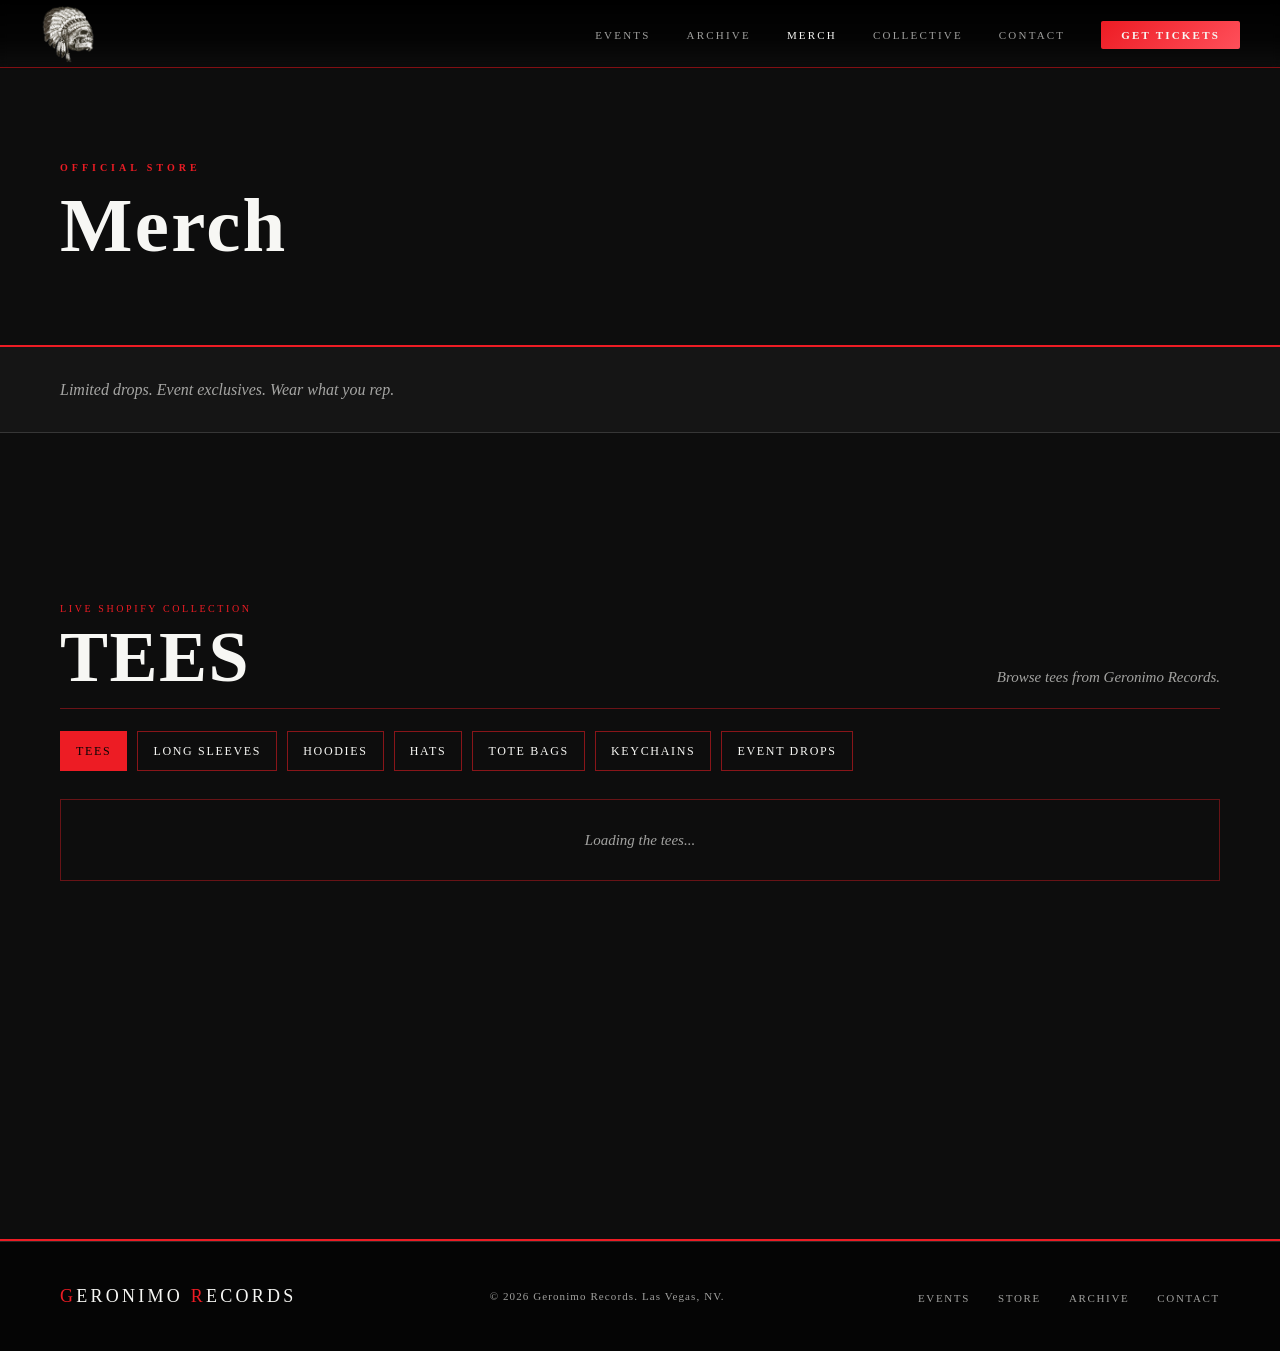
<file: merch.html>
<!DOCTYPE html>
<html lang="en">
<head>
  <meta charset="UTF-8" />
  <meta name="viewport" content="width=device-width, initial-scale=1.0" />
  <title>Merch — Geronimo Records</title>
  <meta name="description" content="Official Geronimo Records merchandise. Tees, hoodies, and limited event drops." />
  <link rel="canonical" href="https://geronimorecords.net/merch.html" />
  <link rel="stylesheet" href="css/style.css" />
  <style>
    /* ── Shopify Buy Button override styles ──────────────────
       These ensure Shopify's injected iframes match our dark theme.
       Shopify's Buy Button SDK respects some of these CSS variables
       via its options object in the embed script. The JS comment
       in each embed block below shows the recommended options to
       pass for dark-theme styling.
    ───────────────────────────────────────────────────────── */
    .shopify-buy-frame {
      width: 100% !important;
      color: var(--white) !important;
    }
    .shopify-buy-frame iframe {
      background: transparent !important;
    }
    .shopify-buy-frame .shopify-products {
      display: grid !important;
      grid-template-columns: repeat(auto-fit, minmax(260px, 1fr)) !important;
      gap: 16px !important;
      margin: 0 !important;
    }
    .shopify-buy-frame .shopify-product {
      background: var(--card) !important;
      border: 1px solid var(--border) !important;
      overflow: hidden !important;
      color: var(--white) !important;
      transition: transform 0.3s !important;
    }
    .shopify-buy-frame .shopify-product:hover {
      transform: translateY(-4px) !important;
    }
    .shopify-buy-frame .shopify-product__image {
      aspect-ratio: 1 / 1 !important;
      overflow: hidden !important;
      position: relative !important;
    }
    .shopify-buy-frame .shopify-product__image img,
    .shopify-buy-frame .shopify-product__image picture {
      width: 100% !important;
      height: 100% !important;
      object-fit: cover !important;
    }
    .shopify-buy-frame .shopify-product__title {
      color: var(--white) !important;
      font-size: 13px !important;
      font-weight: 500 !important;
      margin: 0 0 8px !important;
    }
    .shopify-buy-frame .shopify-product__price {
      color: var(--gold) !important;
      font-weight: 500 !important;
    }
    .shopify-buy-frame .shopify-product__description,
    .shopify-buy-frame .shopify-product__vendor,
    .shopify-buy-frame .shopify-option__title,
    .shopify-buy-frame .shopify-option__value {
      color: var(--muted) !important;
    }
    .shopify-buy-frame .shopify-product__button,
    .shopify-buy-frame .shopify-cart__button--checkout,
    .shopify-buy-frame .shopify-cart__button {
      background: var(--gold) !important;
      color: var(--black) !important;
      border: none !important;
      box-shadow: none !important;
      text-transform: uppercase !important;
      font-weight: 600 !important;
    }
    .shopify-buy-frame .shopify-product__button:hover,
    .shopify-buy-frame .shopify-cart__button:hover {
      background: #c81a1f !important;
    }
    .shopify-buy-frame .shopify-product__price-discount {
      color: #999999 !important;
    }
    .shopify-buy-frame .shopify-buy-section__title,
    .shopify-buy-frame .shopify-buy-section__subtitle {
      color: var(--white) !important;
    }

    /* Merch page intro banner */
    .merch-intro {
      background: var(--dark);
      padding: 30px 60px;
      border-bottom: 1px solid var(--border);
      display: flex;
      align-items: center;
      justify-content: space-between;
      gap: 20px;
    }

    .merch-intro p {
      font-family: var(--font-editorial);
      font-size: 16px;
      font-style: italic;
      color: var(--muted);
    }

    .merch-intro-note {
      font-size: 11px;
      letter-spacing: 0.15em;
      color: var(--gold);
      text-transform: uppercase;
      font-weight: 600;
    }

    .shopify-live-store {
      margin-top: 48px;
    }

    .shopify-live-heading {
      display: flex;
      align-items: end;
      justify-content: space-between;
      gap: 24px;
      margin-bottom: 32px;
      border-bottom: 1px solid rgba(237,28,36,0.42);
      padding-bottom: 18px;
    }

    .shopify-live-eyebrow {
      display: block;
      color: var(--gold);
      font-size: 10px;
      letter-spacing: 0.26em;
      text-transform: uppercase;
      margin-bottom: 8px;
    }

    .shopify-live-title {
      font-family: var(--font-display);
      color: var(--white);
      font-size: clamp(34px, 6vw, 72px);
      line-height: 0.9;
      letter-spacing: 0.02em;
      text-transform: uppercase;
    }

    .shopify-live-note {
      max-width: 280px;
      color: var(--muted);
      font-family: var(--font-editorial);
      font-style: italic;
      line-height: 1.7;
    }

    .shopify-category-tabs {
      display: flex;
      flex-wrap: wrap;
      gap: 10px;
      margin: -10px 0 28px;
    }

    .shopify-category-tab {
      appearance: none;
      background: transparent;
      border: 1px solid rgba(237,28,36,0.55);
      color: var(--white);
      cursor: pointer;
      font-family: var(--font-display);
      font-size: 12px;
      letter-spacing: 0.14em;
      line-height: 1;
      min-height: 40px;
      padding: 12px 15px;
      text-transform: uppercase;
      transition: background 0.2s ease, color 0.2s ease, border-color 0.2s ease;
    }

    .shopify-category-tab:hover,
    .shopify-category-tab.is-active {
      background: var(--gold);
      border-color: var(--gold);
      color: var(--black);
    }

    #collection-component-1781951014203,
    #collection-component-1781951041113 {
      min-height: 320px;
    }

    .shopify-filter-status {
      border: 1px solid rgba(237,28,36,0.4);
      color: var(--muted);
      font-family: var(--font-editorial);
      font-style: italic;
      padding: 28px;
      text-align: center;
    }

    @media (max-width: 760px) {
      .shopify-live-heading {
        display: block;
      }

      .shopify-live-note {
        margin-top: 14px;
        max-width: none;
      }

      .shopify-category-tabs {
        display: grid;
        grid-template-columns: repeat(2, minmax(0, 1fr));
      }

      .shopify-category-tab {
        width: 100%;
      }

    }
  </style>
</head>
<body class="merch-page">

  <!-- NAV -->
  <nav>
    <a class="nav-logo" href="index.html" aria-label="Geronimo Records home"><img src="logo gr.png" alt="Geronimo Records" /></a>
    <ul class="nav-links">
      <li><a href="events.html">Events</a></li>
      <li><a href="archive.html">Archive</a></li>
      <li><a href="merch.html">Merch</a></li>
      <li><a href="collective.html">Collective</a></li>
      <li><a href="contact.html">Contact</a></li>
      <li><a href="events.html" class="nav-cta">Get Tickets</a></li>
    </ul>
    <button class="nav-hamburger" aria-label="Toggle menu">
      <span></span><span></span><span></span>
    </button>
  </nav>
  <div class="nav-mobile">
    <a href="events.html">Events</a>
    <a href="archive.html">Archive</a>
    <a href="merch.html">Merch</a>
    <a href="collective.html">Collective</a>
    <a href="contact.html">Contact</a>
    <a href="events.html" class="nav-mobile-cta">Get Tickets</a>
  </div>

  <!-- PAGE HERO -->
  <div class="page-hero">
    <span class="section-label">Official Store</span>
    <h1 class="section-title">Merch</h1>
  </div>

  <!-- INTRO STRIP -->
  <div class="merch-intro">
    <p>Limited drops. Event exclusives. Wear what you rep.</p>
  </div>

  <!-- MAIN MERCH SECTION -->
  <section style="background: var(--off-black);">
    <div class="shopify-live-store">
      <div class="shopify-live-heading">
        <div>
          <span class="shopify-live-eyebrow">Live Shopify Collection</span>
          <h2 class="shopify-live-title" data-shopify-section-title>Tees</h2>
        </div>
        <p class="shopify-live-note" data-shopify-section-note>Browse tees from Geronimo Records.</p>
      </div>
      <div class="shopify-category-tabs" aria-label="Shop merch categories">
        <button class="shopify-category-tab is-active" type="button" data-category="tees">Tees</button>
        <button class="shopify-category-tab" type="button" data-category="long-sleeves">Long Sleeves</button>
        <button class="shopify-category-tab" type="button" data-category="hoodies">Hoodies</button>
        <button class="shopify-category-tab" type="button" data-category="hats">Hats</button>
        <button class="shopify-category-tab" type="button" data-category="tote-bags">Tote Bags</button>
        <button class="shopify-category-tab" type="button" data-category="keychains">Keychains</button>
        <button class="shopify-category-tab" type="button" data-category="event-drops">Event Drops</button>
      </div>
      <div id="collection-component-1781951014203"></div>
    </div>

  </section>

  <!-- FOOTER -->
  <footer>
    <a class="footer-logo" href="index.html"><span>G</span>ERONIMO <span>R</span>ECORDS</a>
    <p class="footer-copy">© 2026 Geronimo Records. Las Vegas, NV.</p>
    <ul class="footer-links">
      <li><a href="events.html">Events</a></li>
      <li><a href="merch.html">Store</a></li>
      <li><a href="archive.html">Archive</a></li>
      <li><a href="contact.html">Contact</a></li>
    </ul>
  </footer>

  <script src="js/main.js"></script>
  <script>
    (function() {
      var scriptURL = 'https://sdks.shopifycdn.com/buy-button/latest/buy-button-storefront.min.js';
      var storeNode = document.getElementById('collection-component-1781951014203');
      var sectionTitle = document.querySelector('[data-shopify-section-title]');
      var sectionNote = document.querySelector('[data-shopify-section-note]');
      var tabs = Array.prototype.slice.call(document.querySelectorAll('.shopify-category-tab'));
      var activeCategory = window.location.hash ? window.location.hash.replace('#', '') : 'tees';
      var renderedShopifyCategory = '';
      var shopifyScriptLoading = false;
      var shopifyCollections = {
        'tees': '522067181781',
        'tote-bags': '522067312853',
        'keychains': '522067345621',
        'event-drops': '521794289877',
      };
      var shopifyComponentIds = {
        'keychains': 'collection-component-1781951041113',
        'default': 'collection-component-1781951014203',
      };
      var compactShopifyCategories = ['event-drops', 'keychains', 'tote-bags'];
      var validCategories = tabs.map(function(tab) {
        return tab.dataset.category;
      });
      var sectionNotes = {
        'tees': 'Browse tees from Geronimo Records.',
        'long-sleeves': 'Browse long sleeves from Geronimo Records.',
        'hoodies': 'Browse hoodies from Geronimo Records.',
        'tote-bags': 'Browse tote bags from Geronimo Records.',
        'hats': 'Browse hats from Geronimo Records.',
        'keychains': 'Browse keychains from Geronimo Records.',
        'event-drops': 'Products, checkout, variants, and cart are powered by Shopify.',
      };

      function setActiveTab(category) {
        tabs.forEach(function(tab) {
          tab.classList.toggle('is-active', tab.dataset.category === category);
        });
      }

      function updateSectionHeading(category) {
        var activeTab = tabs.find(function(tab) {
          return tab.dataset.category === category;
        });

        if (sectionTitle && activeTab) {
          sectionTitle.textContent = activeTab.textContent;
        }

        if (sectionNote) {
          sectionNote.textContent = sectionNotes[category] || 'Browse merch from Geronimo Records.';
        }
      }

      function renderStatus(message) {
        storeNode.innerHTML = '<div class="shopify-filter-status">' + message + '</div>';
      }

      function renderSection(category) {
        activeCategory = validCategories.indexOf(category) !== -1 ? category : 'tees';
        setActiveTab(activeCategory);
        updateSectionHeading(activeCategory);
        window.history.replaceState(null, '', '#' + activeCategory);
        storeNode.id = shopifyComponentIds[activeCategory] || shopifyComponentIds.default;

        if (shopifyCollections[activeCategory]) {
          renderShopifyCollection(activeCategory);
          return;
        }

        renderedShopifyCategory = '';
        renderStatus('No products are posted in this section yet.');
      }

      function renderShopifyCollection(category) {
        if (renderedShopifyCategory === category) {
          return;
        }

        renderedShopifyCategory = '';
        renderStatus('Loading the ' + (category === 'event-drops' ? 'event drops' : category.replace('-', ' ')) + '...');

        if (window.ShopifyBuy) {
          if (window.ShopifyBuy.UI) {
            ShopifyBuyInit();
          } else {
            loadScript();
          }
        } else {
          loadScript();
        }
      }

      function loadScript() {
        if (shopifyScriptLoading) {
          return;
        }

        shopifyScriptLoading = true;
        var script = document.createElement('script');
        script.async = true;
        script.src = scriptURL;
        (document.getElementsByTagName('head')[0] || document.getElementsByTagName('body')[0]).appendChild(script);
        script.onload = function() {
          shopifyScriptLoading = false;
          ShopifyBuyInit();
        };
      }

      function ShopifyBuyInit() {
        var client = ShopifyBuy.buildClient({
          domain: '0ih122-0k.myshopify.com',
          storefrontAccessToken: '76c03f367b7583577a31ed7c296f61c1',
        });

        ShopifyBuy.UI.onReady(client).then(function(ui) {
          var collectionId = shopifyCollections[activeCategory];
          if (!collectionId) {
            return;
          }

          var shopifyOptions = {
              product: {
                contents: {
                  description: false,
                },
                styles: {
                  product: {
                    'background-color': '#141414',
                    'border': '1px solid rgba(237,28,36,0.28)',
                    'padding': '0 0 20px',
                    'margin-bottom': '28px',
                    'text-align': 'left',
                    '@media (min-width: 601px)': {
                      'max-width': 'calc(25% - 20px)',
                      'margin-left': '20px',
                      'margin-bottom': compactShopifyCategories.indexOf(activeCategory) !== -1 ? '50px' : '34px',
                      'width': 'calc(25% - 20px)',
                    },
                    'img': {
                      'height': 'calc(100% - 15px)',
                      'position': 'absolute',
                      'left': '0',
                      'right': '0',
                      'top': '0',
                    },
                    'imgWrapper': {
                      'padding-top': compactShopifyCategories.indexOf(activeCategory) !== -1 ? 'calc(75% + 15px)' : 'calc(100% + 15px)',
                      'position': 'relative',
                      'height': '0',
                      'background': '#090909',
                    },
                  },
                  title: {
                    'font-family': 'Times New Roman, Times, serif',
                    'font-weight': 'normal',
                    'font-size': '18px',
                    'line-height': '1.15',
                    'letter-spacing': '0.04em',
                    'color': '#f7f7f4',
                    'padding': '18px 18px 0',
                  },
                  price: {
                    'font-family': 'Times New Roman, Times, serif',
                    'font-size': '17px',
                    'color': '#ed1c24',
                    'padding': '0 18px',
                  },
                  compareAt: {
                    'font-family': 'Times New Roman, Times, serif',
                    'font-size': '14px',
                    'color': 'rgba(247,247,244,0.45)',
                  },
                  unitPrice: {
                    'font-family': 'Times New Roman, Times, serif',
                    'font-size': '14px',
                    'color': 'rgba(247,247,244,0.65)',
                  },
                  button: {
                    'background-color': '#ed1c24',
                    'border-radius': '0px',
                    'color': '#ffffff',
                    'font-family': 'Times New Roman, Times, serif',
                    'font-size': '11px',
                    'font-weight': '600',
                    'letter-spacing': '0.22em',
                    'padding': '14px 22px',
                    'text-transform': 'uppercase',
                    ':hover': {
                      'background-color': '#ff4f5a',
                    },
                    ':focus': {
                      'background-color': '#ff4f5a',
                    },
                  },
                  quantityInput: {
                    'border-radius': '0',
                    'border': '1px solid rgba(247,247,244,0.2)',
                    'background-color': '#090909',
                    'color': '#f7f7f4',
                  },
                },
                text: {
                  button: 'Add to cart',
                  outOfStock: 'Sold out',
                  unavailable: 'Unavailable',
                },
              },
              productSet: {
                styles: {
                  products: {
                    '@media (min-width: 601px)': {
                      'margin-left': '-20px',
                    },
                  },
                },
              },
              modalProduct: {
                contents: {
                  img: false,
                  imgWithCarousel: true,
                  button: false,
                  buttonWithQuantity: true,
                },
                styles: {
                  product: {
                    '@media (min-width: 601px)': {
                      'max-width': '100%',
                      'margin-left': '0px',
                      'margin-bottom': '0px',
                    },
                  },
                  title: {
                    'font-family': 'Times New Roman, Times, serif',
                    'font-size': '30px',
                    'color': '#050505',
                  },
                  price: {
                    'font-family': 'Times New Roman, Times, serif',
                    'font-size': '20px',
                    'color': '#ed1c24',
                  },
                  button: {
                    'background-color': '#ed1c24',
                    'border-radius': '0px',
                    'font-family': 'Times New Roman, Times, serif',
                    'font-size': '11px',
                    'font-weight': '600',
                    'letter-spacing': '0.22em',
                    'padding': '14px 22px',
                    'text-transform': 'uppercase',
                    ':hover': {
                      'background-color': '#ff4f5a',
                    },
                    ':focus': {
                      'background-color': '#ff4f5a',
                    },
                  },
                },
                text: {
                  button: 'Add to cart',
                },
              },
              option: {
                styles: {
                  label: {
                    'font-family': 'Times New Roman, Times, serif',
                    'letter-spacing': '0.14em',
                    'text-transform': 'uppercase',
                  },
                  select: {
                    'border-radius': '0px',
                  },
                },
              },
              cart: {
                styles: {
                  button: {
                    'background-color': '#ed1c24',
                    'border-radius': '0px',
                    'font-family': 'Times New Roman, Times, serif',
                    'font-size': '11px',
                    'font-weight': '600',
                    'letter-spacing': '0.22em',
                    'text-transform': 'uppercase',
                    ':hover': {
                      'background-color': '#ff4f5a',
                    },
                    ':focus': {
                      'background-color': '#ff4f5a',
                    },
                  },
                  title: {
                    'font-family': 'Times New Roman, Times, serif',
                  },
                  footer: {
                    'background-color': '#050505',
                  },
                },
                text: {
                  total: 'Subtotal',
                  button: 'Checkout',
                },
                popup: false,
              },
              toggle: {
                styles: {
                  toggle: {
                    'background-color': '#ed1c24',
                    'border-radius': '0px',
                    ':hover': {
                      'background-color': '#ff4f5a',
                    },
                    ':focus': {
                      'background-color': '#ff4f5a',
                    },
                  },
                },
              },
            };

          storeNode.innerHTML = '';
          renderedShopifyCategory = activeCategory;
          ui.createComponent('collection', {
            id: collectionId,
            node: storeNode,
            moneyFormat: '%24%7B%7Bamount%7D%7D',
            options: shopifyOptions,
          });
        });
      }

      tabs.forEach(function(tab) {
        tab.addEventListener('click', function() {
          renderSection(tab.dataset.category);
        });
      });

      renderSection(activeCategory);
    })();
  </script>
</body>
</html>
</file>
<file: css/style.css>
/* ============================================================
   GERONIMO RECORDS — style.css
   geronimorecords.net
   ============================================================ */

/* ── RESET & ROOT ──────────────────────────────────────────── */
*, *::before, *::after { box-sizing: border-box; margin: 0; padding: 0; }

:root {
  /* Colors */
  --black:      #050505;
  --off-black:  #0d0d0d;
  --dark:       #151515;
  --card:       #1f1f1f;
  --border:     rgba(255,255,255,0.14);
  --white:      #f7f7f4;
  --cream:      #e8e8e2;
  --gold:       #ed1c24;
  --gold-light: #ff4f5a;
  --red:        #ff313d;
  --muted:      rgba(247,247,244,0.64);

  /* Typography */
  --font-display:   'Times New Roman MT', 'Times New Roman', Times, serif;
  --font-body:      'Times New Roman MT', 'Times New Roman', Times, serif;
  --font-editorial: 'Times New Roman MT', 'Times New Roman', Times, serif;

  /* Spacing */
  --section-pad: 120px 60px;
  --section-pad-mobile: 80px 24px;
}

html { scroll-behavior: smooth; }

body {
  position: relative;
  isolation: isolate;
  background: #000;
  color: var(--white);
  font-family: var(--font-body);
  font-size: 15px;
  line-height: 1.6;
  overflow-x: hidden;
}

body.home-page section {
  border-bottom: 2px solid var(--gold);
}

body.events-page .page-hero,
body.events-page section {
  border-bottom: 2px solid var(--gold);
}

body.archive-page .page-hero,
body.archive-page section,
body.merch-page .page-hero,
body.merch-page section,
body.collective-page .page-hero,
body.collective-page section,
body.contact-page .page-hero,
body.contact-page section {
  border-bottom: 2px solid var(--gold);
}

body > * {
  position: relative;
  z-index: 1;
}

img { display: block; width: 100%; height: 100%; object-fit: cover; }
a   { color: inherit; }

/* ── NAV ────────────────────────────────────────────────────── */
nav {
  position: fixed;
  top: 0; left: 0; right: 0;
  z-index: 100;
  display: flex;
  align-items: center;
  justify-content: space-between;
  padding: 0 40px;
  height: 68px;
  background: linear-gradient(to bottom, rgba(0,0,0,0.96) 0%, rgba(0,0,0,0.66) 58%, transparent 100%);
  border-bottom: 1px solid rgba(237,28,36,0.55);
  backdrop-filter: blur(4px);
  transition: background 0.3s;
}

nav.scrolled {
  background: rgba(0,0,0,0.97);
}

.nav-logo {
  display: flex;
  align-items: center;
  align-self: stretch;
  font-family: var(--font-display);
  font-size: 22px;
  letter-spacing: 0.18em;
  color: var(--white);
  text-decoration: none;
}

.nav-logo img {
  width: 58px;
  height: 58px;
  object-fit: contain;
}

.nav-logo span { color: var(--gold); }

.nav-links {
  display: flex;
  gap: 36px;
  list-style: none;
  align-items: center;
}

.nav-links a {
  text-decoration: none;
  color: var(--muted);
  font-size: 11px;
  letter-spacing: 0.2em;
  text-transform: uppercase;
  font-weight: 500;
  transition: color 0.2s;
}

.nav-links a:hover,
.nav-links a.active { color: var(--white); }

.nav-cta {
  background: linear-gradient(135deg, var(--gold) 0%, var(--gold-light) 100%) !important;
  color: var(--white) !important;
  padding: 8px 20px;
  border-radius: 2px;
  font-weight: 600 !important;
  transition: background 0.2s !important;
}

.nav-cta:hover { background: var(--gold-light) !important; }

/* Hamburger */
.nav-hamburger {
  display: none;
  flex-direction: column;
  gap: 5px;
  cursor: pointer;
  background: none;
  border: none;
  padding: 4px;
}

.nav-hamburger span {
  display: block;
  width: 24px;
  height: 1.5px;
  background: var(--white);
  transition: all 0.3s;
}

.nav-hamburger.open span:nth-child(1) { transform: translateY(6.5px) rotate(45deg); }
.nav-hamburger.open span:nth-child(2) { opacity: 0; }
.nav-hamburger.open span:nth-child(3) { transform: translateY(-6.5px) rotate(-45deg); }

.nav-mobile {
  display: none;
  position: fixed;
  top: 68px; left: 0; right: 0; bottom: 0;
  background: rgba(0,0,0,0.98);
  z-index: 99;
  flex-direction: column;
  align-items: center;
  justify-content: center;
  gap: 40px;
  overflow-y: auto;
}

.nav-mobile.open { display: flex; }

.nav-mobile a {
  font-family: var(--font-display);
  font-size: 42px;
  letter-spacing: 0.08em;
  text-decoration: none;
  color: var(--muted);
  transition: color 0.2s;
}

.nav-mobile a:hover { color: var(--white); }

.nav-mobile a.nav-mobile-cta {
  background: var(--gold) !important;
  color: var(--white) !important;
  border: 1px solid var(--gold) !important;
  padding: 14px 22px;
  font-family: var(--font-body);
  font-size: 11px;
  font-weight: 600;
  letter-spacing: 0.2em;
  line-height: 1;
  text-transform: uppercase;
}

.nav-mobile a.nav-mobile-cta:hover {
  background: var(--gold-light) !important;
  border-color: var(--gold-light) !important;
  color: var(--white) !important;
}

/* ── SECTION BASICS ─────────────────────────────────────────── */
section { padding: var(--section-pad); }

.section-label {
  font-size: 10px;
  letter-spacing: 0.4em;
  text-transform: uppercase;
  color: var(--gold);
  font-weight: 600;
  margin-bottom: 16px;
  display: block;
}

.section-title {
  font-family: var(--font-display);
  font-size: clamp(42px, 6vw, 80px);
  letter-spacing: 0.03em;
  line-height: 1;
  color: var(--white);
}

.section-divider {
  width: 48px;
  height: 1px;
  background: var(--gold);
  margin: 24px 0;
}

/* ── BUTTONS ────────────────────────────────────────────────── */
.btn-primary {
  background: linear-gradient(135deg, var(--gold) 0%, var(--gold-light) 100%);
  color: var(--white);
  padding: 14px 32px;
  font-family: var(--font-body);
  font-size: 11px;
  font-weight: 600;
  letter-spacing: 0.2em;
  text-transform: uppercase;
  text-decoration: none;
  border: none;
  cursor: pointer;
  transition: background 0.2s, transform 0.2s;
  display: inline-block;
}

.btn-primary:hover { background: var(--gold-light); transform: translateY(-1px); }

.btn-ghost {
  background: transparent;
  color: var(--white);
  padding: 14px 32px;
  font-family: var(--font-body);
  font-size: 11px;
  font-weight: 500;
  letter-spacing: 0.2em;
  text-transform: uppercase;
  text-decoration: none;
  border: 1px solid rgba(245,245,240,0.25);
  cursor: pointer;
  transition: border-color 0.2s, transform 0.2s;
  display: inline-block;
}

.btn-ghost:hover { border-color: var(--white); transform: translateY(-1px); }

/* ── MARQUEE ────────────────────────────────────────────────── */
.marquee-wrap {
  height: 20px;
  background: #ed1c24;
}

/* ── HERO ───────────────────────────────────────────────────── */
.hero {
  position: relative;
  height: 100vh;
  min-height: 640px;
  display: flex;
  flex-direction: column;
  justify-content: flex-end;
  padding: 0 60px 80px;
  overflow: hidden;
}

.hero-bg {
  position: absolute;
  inset: 0;
  background: #000;
}

.hero-grid {
  display: none;
}

.hero-logo-backdrop {
  position: absolute;
  inset: 68px 0 0;
  z-index: 0;
  overflow: hidden;
  pointer-events: none;
}

.hero-logo-backdrop img {
  position: absolute;
  width: min(72vw, 920px);
  height: auto;
  right: 2vw;
  top: 50%;
  transform: translateY(-50%) rotate(-5deg);
  object-fit: contain;
  opacity: 0.22;
  filter: grayscale(1) contrast(1.15);
}

.hero-tag {
  font-size: 11px;
  letter-spacing: 0.3em;
  text-transform: uppercase;
  color: var(--gold);
  font-weight: 500;
  margin-bottom: 18px;
  position: relative;
  z-index: 1;
}

.hero-title {
  font-family: var(--font-display);
  font-size: clamp(72px, 12vw, 160px);
  line-height: 0.9;
  letter-spacing: 0.02em;
  color: var(--white);
  position: relative;
  z-index: 1;
}

.hero-title span {
  display: block;
}

.hero-title .hero-title-accent {
  display: inline;
  color: var(--gold);
}

.hero-title .outline {
  -webkit-text-stroke: 1px rgba(247,247,244,0.32);
  color: transparent;
}

.hero-sub {
  font-family: var(--font-editorial);
  font-size: 18px;
  font-style: italic;
  color: var(--muted);
  margin-top: 20px;
  max-width: 400px;
  position: relative;
  z-index: 1;
}

.hero-actions {
  display: flex;
  gap: 16px;
  margin-top: 40px;
  position: relative;
  z-index: 1;
}

.hero-scroll {
  position: absolute;
  bottom: 40px;
  right: 60px;
  display: block;
  width: 96px;
  height: 2px;
  background: var(--gold);
  z-index: 1;
}

.hero-scroll::before {
  content: none;
}

/* ── PAGE HERO (inner pages) ────────────────────────────────── */
.page-hero {
  padding: 160px 60px 80px;
  background: var(--off-black);
  border-bottom: 1px solid var(--border);
}

.page-hero .section-label { margin-bottom: 12px; }

/* ── EVENT ROWS ─────────────────────────────────────────────── */
.events-header {
  display: flex;
  align-items: flex-end;
  justify-content: space-between;
  margin-bottom: 64px;
}

.events-grid {
  display: grid;
  grid-template-columns: 1fr;
  gap: 1px;
  background: var(--border);
}

.event-row {
  display: grid;
  grid-template-columns: 80px 1fr auto auto;
  align-items: center;
  gap: 32px;
  padding: 28px 32px;
  background: var(--off-black);
  transition: background 0.2s;
  cursor: pointer;
  text-decoration: none;
  color: var(--white);
}

.event-row:hover { background: var(--card); }

.event-card {
  display: grid;
  grid-template-columns: minmax(220px, 360px) 1fr;
  gap: 42px;
  align-items: stretch;
  padding: 36px;
  min-height: 480px;
  background: var(--off-black);
  color: var(--white);
  text-decoration: none;
  transition: background 0.2s;
}

.event-card:hover { background: var(--card); }

.event-poster {
  width: 100%;
  max-width: 360px;
  aspect-ratio: 1545 / 2000;
  background: var(--black);
  border: 1px solid rgba(237,28,36,0.28);
  overflow: hidden;
}

.event-poster img {
  width: 100%;
  height: 100%;
  object-fit: contain;
  background: var(--black);
}

.event-card-info {
  display: flex;
  flex-direction: column;
  justify-content: center;
  align-items: flex-start;
  gap: 28px;
  min-width: 0;
}

.event-card .event-num {
  font-size: 52px;
  color: rgba(245,245,240,0.14);
}

.event-card .event-title-text {
  font-size: clamp(44px, 7vw, 96px);
  max-width: 780px;
}

.event-card-details {
  display: flex;
  flex-wrap: wrap;
  gap: 10px 18px;
  color: var(--muted);
  font-size: 12px;
  letter-spacing: 0.16em;
  text-transform: uppercase;
}

.event-card-details span:not(:last-child)::after {
  content: "/";
  margin-left: 18px;
  color: rgba(247,247,244,0.28);
}

.event-num {
  font-family: var(--font-display);
  font-size: 40px;
  color: rgba(245,245,240,0.1);
  line-height: 1;
}

.event-title-text {
  font-family: var(--font-display);
  font-size: 28px;
  letter-spacing: 0.05em;
  line-height: 1;
  margin-bottom: 4px;
}

.event-meta {
  font-size: 12px;
  color: var(--muted);
  letter-spacing: 0.1em;
}

.event-date {
  font-family: var(--font-editorial);
  font-size: 20px;
  font-style: italic;
  color: var(--muted);
  text-align: right;
  min-width: 140px;
}

.event-ticket {
  background: transparent;
  color: var(--gold);
  border: 1px solid var(--gold);
  padding: 10px 24px;
  font-size: 10px;
  letter-spacing: 0.2em;
  text-transform: uppercase;
  font-weight: 600;
  cursor: pointer;
  transition: all 0.2s;
  white-space: nowrap;
  font-family: var(--font-body);
}

.event-ticket:hover { background: var(--gold); color: var(--black); }

.event-featured { border-left: 3px solid var(--gold); }

/* ── ARCHIVE GRID ───────────────────────────────────────────── */
.archive-grid {
  display: grid;
  grid-template-columns: repeat(3, 1fr);
  gap: 2px;
  margin-top: 60px;
}

.archive-card {
  position: relative;
  aspect-ratio: 3/4;
  overflow: hidden;
  cursor: pointer;
  background: var(--card);
}

.archive-card-bg {
  position: absolute;
  inset: 0;
  transition: transform 0.6s cubic-bezier(0.25,0.46,0.45,0.94);
}

.archive-card-bg img {
  width: 100%; height: 100%;
  object-fit: cover;
  transition: transform 0.6s cubic-bezier(0.25,0.46,0.45,0.94);
}

.archive-card:hover .archive-card-bg { transform: scale(1.05); }

/* Fallback gradient fills (swap out when real photos are added) */
.bg-1 { background: linear-gradient(135deg, #ed1c24 0%, #5a070b 42%, #090909 100%); }
.bg-2 { background: linear-gradient(135deg, #050505 0%, #272727 55%, #f7f7f4 100%); }
.bg-3 { background: linear-gradient(135deg, #050505 0%, #202020 45%, #ed1c24 100%); }
.bg-4 { background: linear-gradient(135deg, #f7f7f4 0%, #bcbcb5 35%, #171717 100%); }
.bg-5 { background: linear-gradient(135deg, #050505 0%, #ed1c24 50%, #ff6b74 100%); }
.bg-6 { background: linear-gradient(135deg, #050505 0%, #1f1f1f 52%, #f7f7f4 100%); }

.archive-overlay {
  position: absolute;
  inset: 0;
  background: linear-gradient(to top, rgba(0,0,0,0.9) 0%, rgba(0,0,0,0.18) 58%, transparent 100%);
  z-index: 2;
  display: flex;
  flex-direction: column;
  justify-content: flex-end;
  padding: 24px;
}

.archive-always {
  position: absolute;
  bottom: 20px;
  left: 20px;
  right: 20px;
  z-index: 3;
}

.archive-event-name {
  font-family: var(--font-display);
  font-size: 22px;
  letter-spacing: 0.05em;
  line-height: 1.1;
  margin-bottom: 4px;
}

.archive-event-date {
  font-size: 11px;
  letter-spacing: 0.2em;
  color: var(--gold);
  text-transform: uppercase;
}

.archive-large {
  grid-column: span 2;
  aspect-ratio: auto;
  min-height: 400px;
}

#archive .archive-grid {
  grid-template-columns: repeat(4, 1fr);
}

#archive .archive-grid .archive-large {
  grid-column: span 1;
  min-height: 0;
  aspect-ratio: 3 / 4;
}

/* ── MERCH GRID ─────────────────────────────────────────────── */
.merch-header {
  display: flex;
  align-items: flex-end;
  justify-content: space-between;
  margin-bottom: 60px;
}

.merch-grid {
  display: grid;
  grid-template-columns: repeat(4, 1fr);
  gap: 16px;
}

.merch-card {
  background: var(--card);
  overflow: hidden;
  cursor: pointer;
  transition: transform 0.3s;
  text-decoration: none;
  color: var(--white);
  display: block;
}

.merch-card:hover { transform: translateY(-4px); }

.merch-img {
  aspect-ratio: 1;
  overflow: hidden;
  position: relative;
}

.merch-img-bg {
  width: 100%; height: 100%;
  display: flex;
  align-items: center;
  justify-content: center;
}

.merch-img-bg img {
  object-fit: cover;
}

.merch-label-large {
  font-family: var(--font-display);
  font-size: clamp(40px, 6vw, 70px);
  letter-spacing: 0.05em;
  opacity: 0.08;
  color: var(--white);
  text-align: center;
}

.merch-info {
  padding: 16px;
  border-top: 1px solid var(--border);
}

.merch-name {
  font-size: 13px;
  font-weight: 500;
  margin-bottom: 4px;
}

.merch-price {
  font-size: 13px;
  color: var(--gold);
  font-weight: 500;
}

.merch-sold-out {
  font-size: 10px;
  color: var(--red);
  letter-spacing: 0.15em;
  text-transform: uppercase;
  margin-top: 4px;
}

/* ── COLLECTIVE ─────────────────────────────────────────────── */
.collective-bg-text {
  position: absolute;
  font-family: var(--font-display);
  font-size: clamp(120px, 20vw, 280px);
  color: rgba(237,28,36,0.09);
  top: 50%;
  left: 50%;
  transform: translate(-50%, -50%);
  white-space: nowrap;
  pointer-events: none;
  user-select: none;
}

.collective-grid {
  display: grid;
  grid-template-columns: 1fr 1fr;
  gap: 80px;
  align-items: center;
  margin-top: 60px;
  position: relative;
  z-index: 1;
}

.collective-text p {
  font-family: var(--font-editorial);
  font-size: 20px;
  line-height: 1.8;
  color: rgba(247,247,244,0.76);
  margin-bottom: 20px;
}

.collective-text p:first-child {
  font-size: 24px;
  color: var(--cream);
}

.collective-people {
  display: grid;
  grid-template-columns: 1fr 1fr;
  gap: 2px;
}

.person-card {
  background: var(--card);
  padding: 24px;
  position: relative;
  overflow: hidden;
}

.person-card::before {
  content: '';
  position: absolute;
  top: 0; left: 0;
  width: 3px;
  height: 0;
  background: var(--gold);
  transition: height 0.3s;
}

.person-card:hover::before { height: 100%; }

.person-name {
  font-family: var(--font-display);
  font-size: 20px;
  letter-spacing: 0.05em;
  margin-bottom: 4px;
}

.person-role {
  font-size: 11px;
  letter-spacing: 0.2em;
  text-transform: uppercase;
  color: var(--gold);
}

/* ── CONTACT / FORM ─────────────────────────────────────────── */
.contact-grid {
  display: grid;
  grid-template-columns: 1fr 1fr;
  gap: 80px;
  margin-top: 60px;
}

.contact-form {
  display: flex;
  flex-direction: column;
  gap: 16px;
}

.form-row { display: grid; grid-template-columns: 1fr 1fr; gap: 16px; }

.form-group {
  display: flex;
  flex-direction: column;
  gap: 8px;
}

.form-group label {
  font-size: 10px;
  letter-spacing: 0.25em;
  text-transform: uppercase;
  color: var(--muted);
  font-weight: 500;
}

.form-group input,
.form-group textarea,
.form-group select {
  background: rgba(255,255,255,0.04);
  border: 1px solid var(--border);
  color: var(--white);
  padding: 12px 16px;
  font-family: var(--font-body);
  font-size: 14px;
  outline: none;
  transition: border-color 0.2s;
  width: 100%;
  -webkit-appearance: none;
}

.form-group select { background-color: #111; }
.form-group select option { background: #111; color: var(--white); }

.form-group input:focus,
.form-group textarea:focus,
.form-group select:focus { border-color: var(--gold); }

.form-group textarea { resize: none; height: 120px; line-height: 1.6; }

.form-success {
  display: none;
  padding: 16px;
  border: 1px solid var(--gold);
  color: var(--gold);
  font-size: 13px;
  letter-spacing: 0.05em;
  margin-top: 8px;
}

.contact-info { display: flex; flex-direction: column; gap: 40px; }

.contact-block-label {
  font-size: 10px;
  letter-spacing: 0.3em;
  text-transform: uppercase;
  color: var(--gold);
  margin-bottom: 10px;
  font-weight: 600;
  display: block;
}

.contact-block p {
  font-family: var(--font-editorial);
  font-size: 17px;
  color: rgba(245,245,240,0.7);
  line-height: 1.7;
}

.contact-block a {
  color: var(--white);
  text-decoration: none;
  border-bottom: 1px solid var(--border);
  transition: border-color 0.2s;
}

.contact-block a:hover { border-color: var(--gold); }

.social-links {
  display: flex;
  gap: 12px;
  margin-top: 12px;
}

.social-link {
  width: 40px;
  height: 40px;
  border: 1px solid var(--border);
  display: flex;
  align-items: center;
  justify-content: center;
  text-decoration: none;
  color: var(--muted);
  font-size: 11px;
  letter-spacing: 0.05em;
  font-weight: 600;
  transition: all 0.2s;
}

.social-link:hover { border-color: var(--gold); color: var(--gold); }

.social-link svg {
  width: 24px;
  height: 24px;
  display: block;
}

/* ── GALLERY ─────────────────────────────────────────────────── */
.gallery-header {
  display: flex;
  align-items: flex-end;
  justify-content: space-between;
  margin-bottom: 32px;
}

.gallery-grid {
  columns: 3;
  column-gap: 4px;
  margin-top: 40px;
}

.gallery-item {
  break-inside: avoid;
  margin-bottom: 4px;
  overflow: hidden;
  background: var(--card);
  cursor: pointer;
}

.gallery-item img {
  display: block;
  width: 100%;
  height: 100%;
  object-fit: cover;
  transition: transform 0.5s cubic-bezier(0.25,0.46,0.45,0.94);
}

.gallery-item:hover img { transform: scale(1.04); }

.gallery-item--tall  { aspect-ratio: 2/3; }
.gallery-item:not(.gallery-item--tall) { aspect-ratio: 4/3; }

/* Placeholder state — remove once real photos are added */
.gallery-placeholder {
  width: 100%;
  height: 100%;
  min-height: 220px;
  display: flex;
  align-items: center;
  justify-content: center;
  font-family: var(--font-display);
  font-size: 13px;
  letter-spacing: 0.25em;
  color: rgba(237,28,36,0.26);
  border: 1px dashed rgba(237,28,36,0.18);
}

/* ── SHOPIFY BUY BUTTON WRAPPER ─────────────────────────────── */
.shopify-embed-wrapper {
  width: 100%;
  min-height: 200px;
  display: grid;
  gap: 16px;
  margin-top: 32px;
  /* Shopify Buy Button injects its iframe here */
}

/* ── FOOTER ─────────────────────────────────────────────────── */
footer {
  background: var(--black);
  border-top: 1px solid var(--border);
  padding: 40px 60px;
  display: flex;
  align-items: center;
  justify-content: space-between;
  flex-wrap: wrap;
  gap: 20px;
}

.footer-logo {
  font-family: var(--font-display);
  font-size: 18px;
  letter-spacing: 0.18em;
  color: var(--white);
  text-decoration: none;
}

.footer-logo span { color: var(--gold); }

.footer-copy {
  font-size: 11px;
  color: var(--muted);
  letter-spacing: 0.1em;
}

.footer-links {
  display: flex;
  gap: 28px;
  list-style: none;
  flex-wrap: wrap;
}

.footer-links a {
  font-size: 11px;
  letter-spacing: 0.15em;
  text-transform: uppercase;
  color: var(--muted);
  text-decoration: none;
  transition: color 0.2s;
}

.footer-links a:hover { color: var(--white); }

/* ── MOBILE ─────────────────────────────────────────────────── */
@media (max-width: 900px) {
  :root { --section-pad: var(--section-pad-mobile); }

  nav { padding: 0 24px; }
  .nav-logo { font-size: 16px; letter-spacing: 0.12em; }
  .nav-links { display: none; }
  .nav-hamburger { display: flex; }
  .nav-mobile {
    justify-content: flex-start;
    gap: 24px;
    padding: 52px 24px 40px;
  }
  .nav-mobile a {
    font-size: clamp(28px, 9vw, 40px);
    line-height: 1;
  }

  .hero { min-height: 580px; padding: 0 24px 60px; }
  .hero-title { font-size: clamp(56px, 18vw, 86px); }
  .hero-logo-backdrop img {
    width: min(110vw, 620px);
    right: -22vw;
    top: 45%;
    opacity: 0.18;
  }
  .hero-actions { flex-wrap: wrap; gap: 12px; }
  .btn-primary, .btn-ghost { padding: 13px 20px; max-width: 100%; }
  .hero-scroll { display: none; }

  .page-hero { padding: 130px 24px 60px; }
  .section-title { font-size: clamp(38px, 13vw, 64px); overflow-wrap: anywhere; }

  .events-header { flex-direction: column; align-items: flex-start; gap: 20px; }
  .event-card {
    grid-template-columns: 1fr;
    gap: 24px;
    min-height: 0;
    padding: 20px 16px 24px;
  }
  .event-poster { max-width: none; }
  .event-card-info { gap: 18px; }
  .event-card .event-num { display: block; font-size: 34px; }
  .event-card .event-title-text { font-size: clamp(38px, 13vw, 58px); }
  .event-card-details { display: grid; gap: 8px; }
  .event-card-details span:not(:last-child)::after { content: ""; margin-left: 0; }
  .event-row { grid-template-columns: 1fr auto; gap: 16px; padding: 20px 16px; }
  .event-num, .event-date { display: none; }

  .archive-grid { grid-template-columns: 1fr 1fr; }
  #archive .archive-grid { grid-template-columns: 1fr 1fr; }
  .archive-large { grid-column: span 1; min-height: 240px; }
  .archive-always { left: 14px; right: 14px; bottom: 14px; }
  .archive-event-name { font-size: clamp(15px, 4.8vw, 20px); overflow-wrap: anywhere; }
  .archive-event-date { font-size: 9px; letter-spacing: 0.12em; }

  .merch-header { flex-direction: column; align-items: flex-start; gap: 16px; }
  .merch-grid { grid-template-columns: 1fr 1fr; gap: 12px; }
  .merch-name { font-size: 16px; overflow-wrap: anywhere; }

  .collective-grid { grid-template-columns: 1fr; gap: 40px; }
  .collective-people { grid-template-columns: 1fr 1fr; }

  .contact-grid { grid-template-columns: 1fr; gap: 40px; }
  .form-row { grid-template-columns: 1fr; }

  .gallery-grid { columns: 2; }
  .gallery-header { flex-direction: column; align-items: flex-start; gap: 16px; }

  /* events.html detail layout */
  #short-film-festival > div { grid-template-columns: 1fr !important; gap: 40px !important; }

  footer { flex-direction: column; text-align: center; padding: 32px 24px; }
  .footer-links { justify-content: center; }
}
</file>
